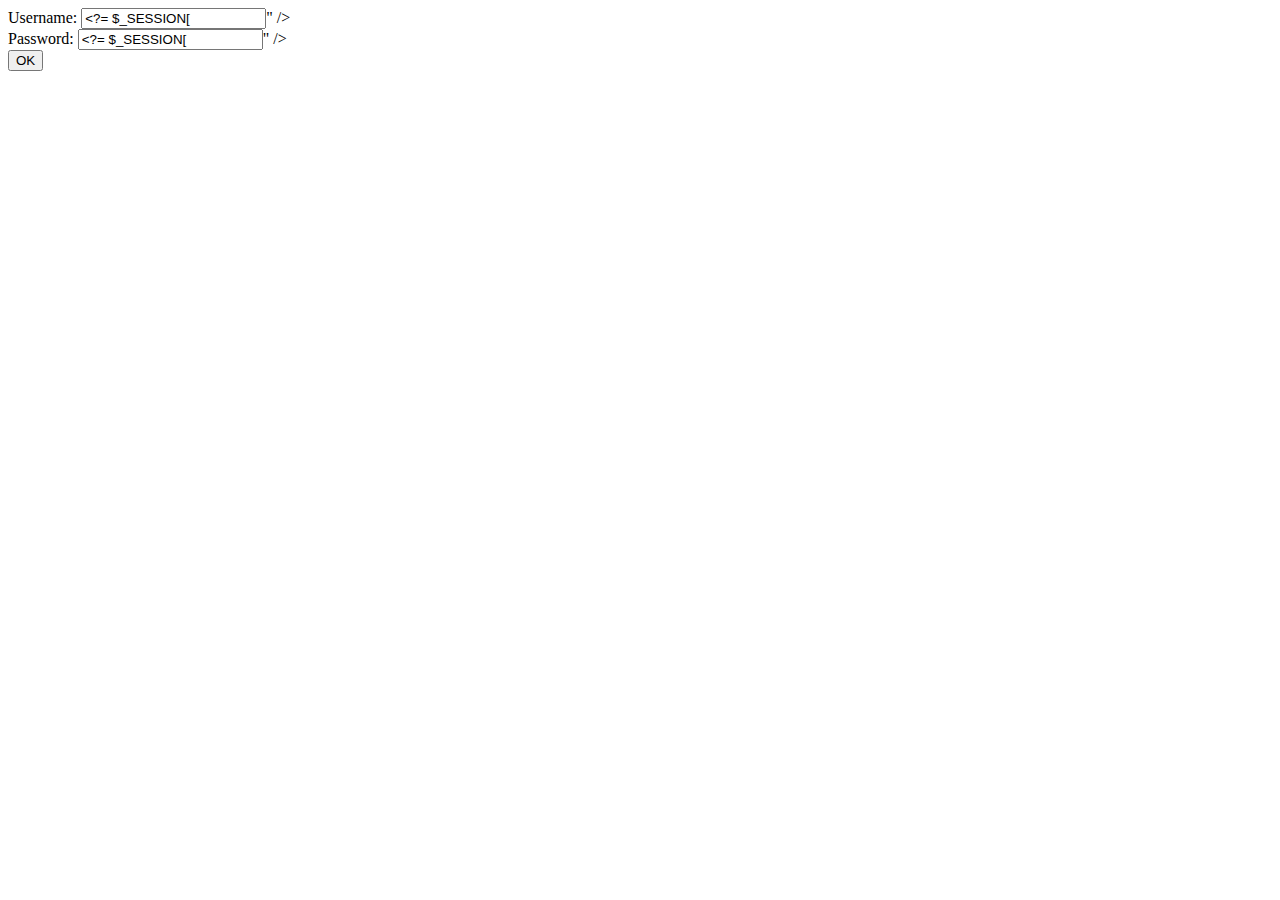
<file: day04/ex01/index.html>
<html><body>
<form method="POST" action="create.php">
    Username: <input type="text" name="login" value="<?= $_SESSION["login"] ?>" />
    <br />
    Password: <input type="text" name="passwd" value="<?= $_SESSION["passwd"] ?>" /> <br />
    <input type="submit" name="submit" value="OK" />
</form>
</body></html>
</file>
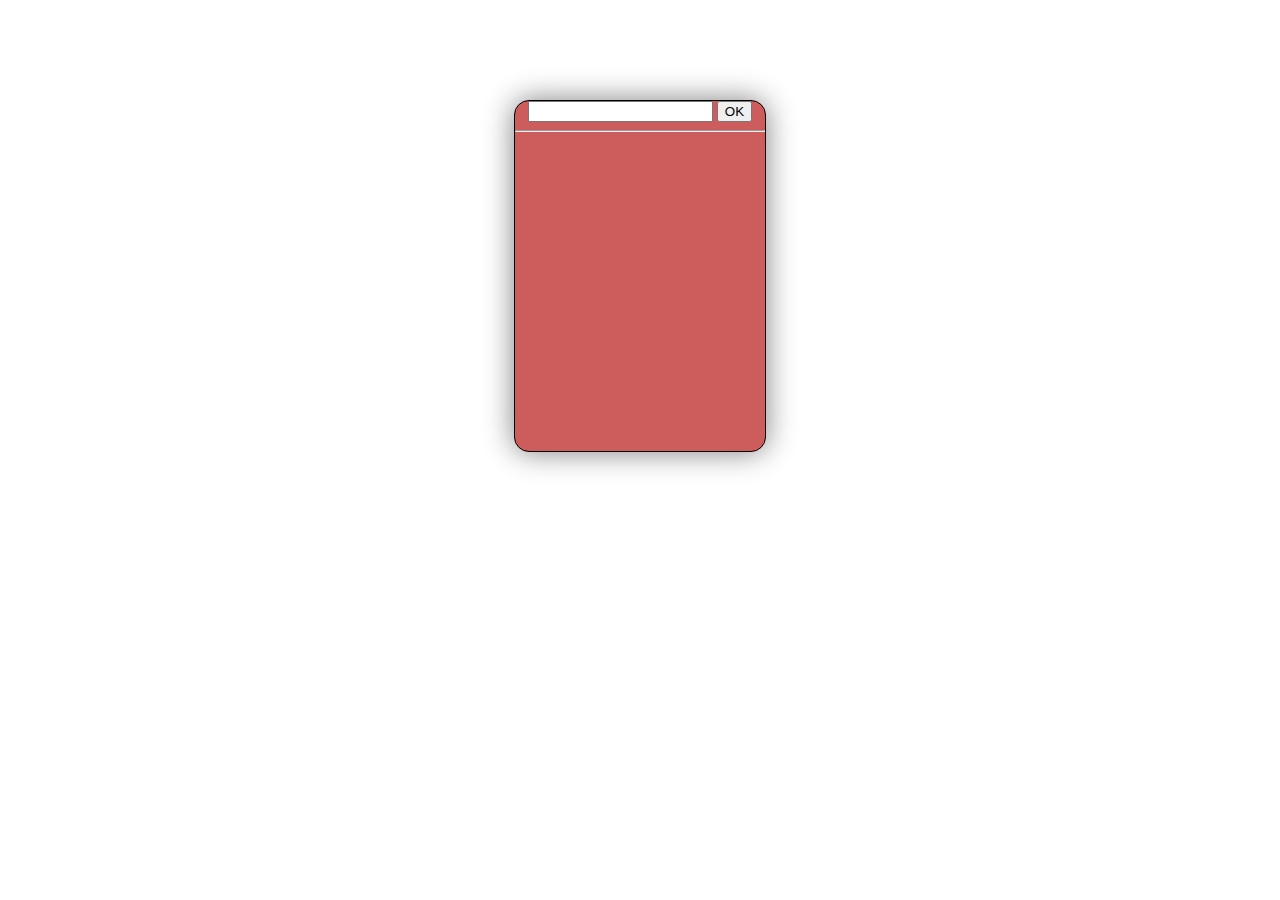
<file: day09/ex02/index.html>
<!DOCTYPE html>
<html lang="en">
<head>
    <meta charset="UTF-8">
    <title>Title</title>
    <style>
        .window {
            width: 250px;
            height: 350px;
            border: 1px solid black;
            margin: 100px auto 0;
            text-align: center;
            background-color: indianred;
            box-shadow: 0 0 30px grey;
            border-radius: 15px;
        }
    </style>
    <script src="todo.js">
        window.onload = function () {
            add.addEventListener("click", addClick);
        }
    </script>
</head>
<body>
<div class="window">
    <input type="text" id="in">
    <button id="add">OK</button>
<hr>
<div id="out"></div>
</div>
</body>
</html>
</file>
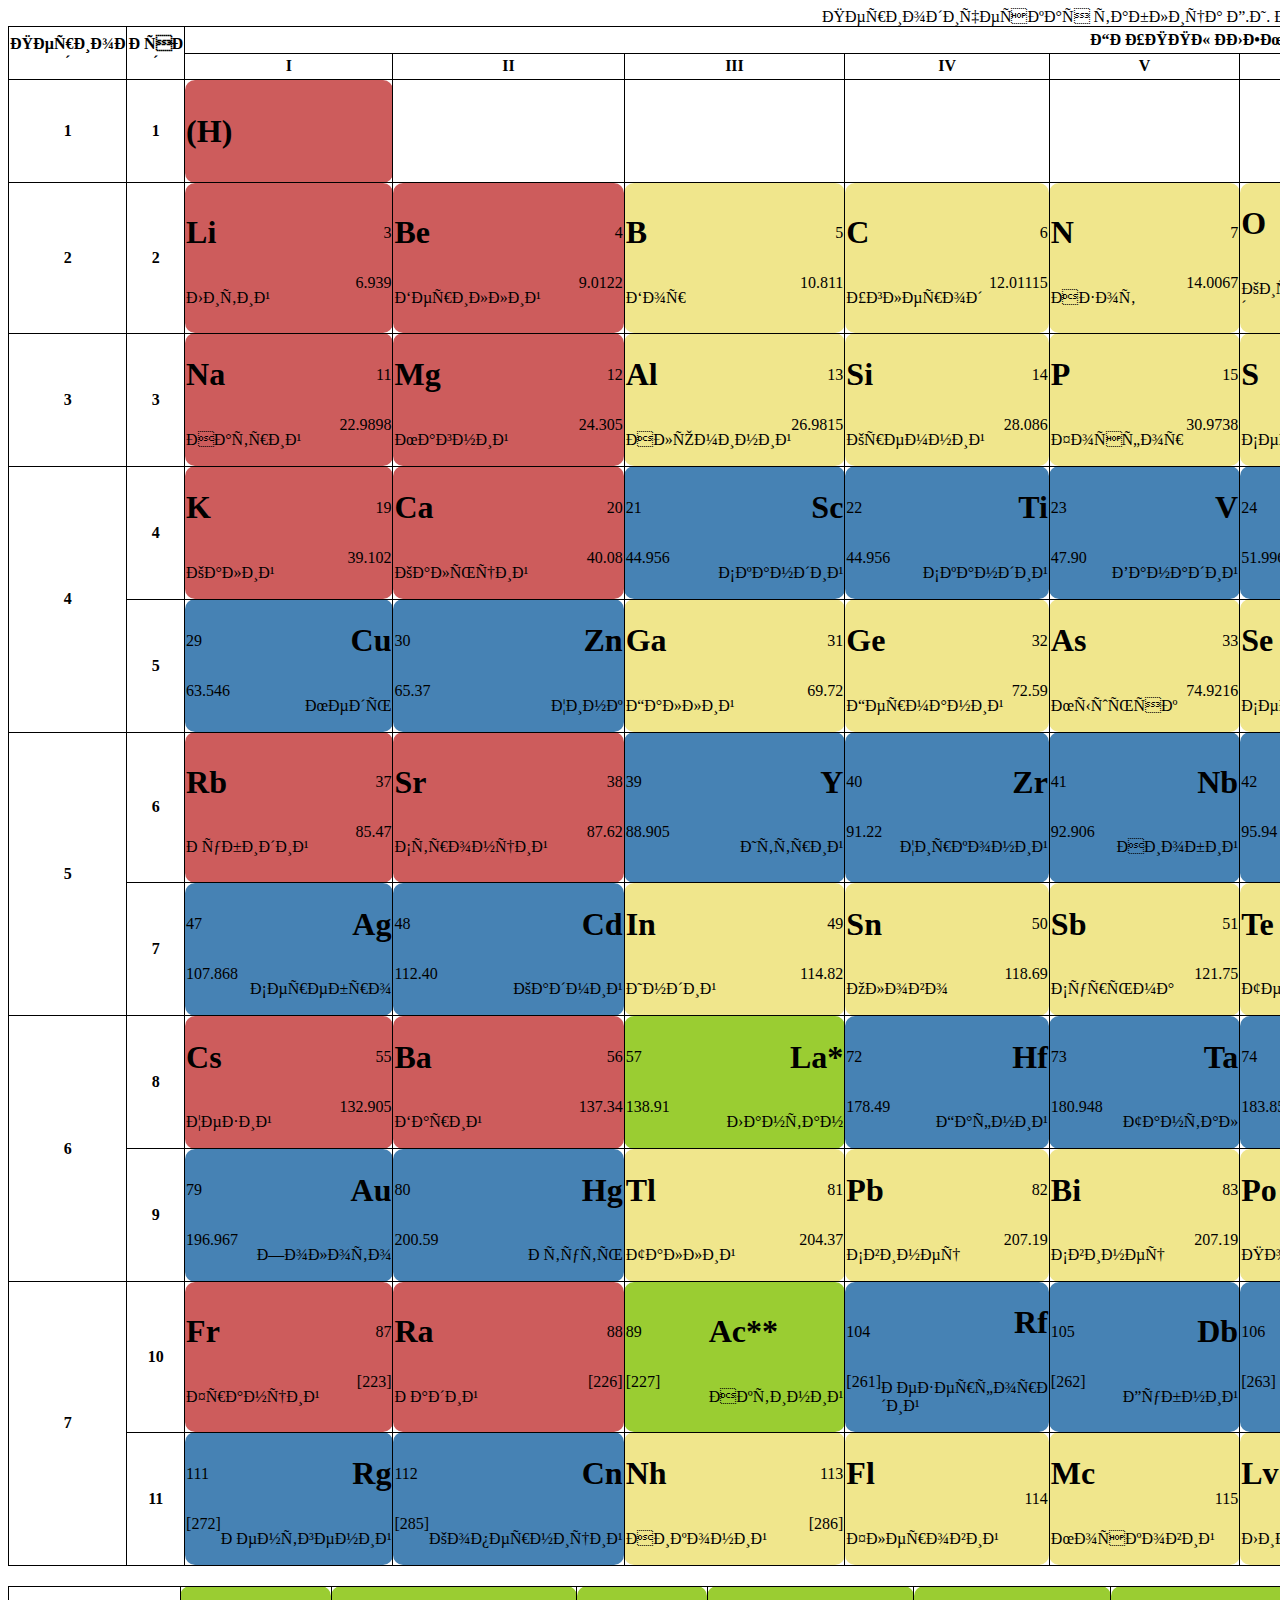
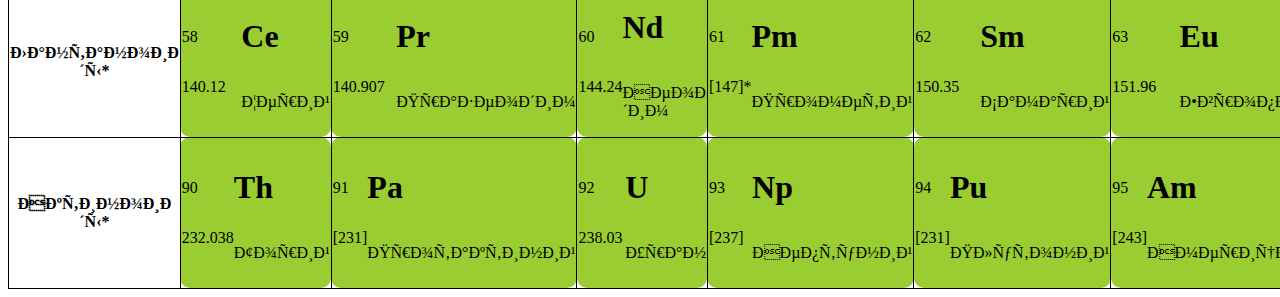
<file: day00/ex01/mendeleiev.html>
<!DOCTYPE html>
<!--  bsharna  -->
<html>
	<head>
		<title> Таблица Менделеева </title>
		<meta content="charset=utf-8">
		<style>
html {
	background: url("https://pixelz.cc/wp-content/uploads/2017/12/breaking-bad-walter-white-and-jesse-pinkman-uhd-4k-wallpaper.jpg") no-repeat center center fixed;
	-webkit-background-size: cover; /* Активация поддержки Flexbox в браузерах */
	-moz-background-size: cover;
	-o-background-size: cover;
	background-size: cover;
	text: aliceblue;
}
.name {
	display: flex;
	flex-direction: row;
	align-items: center;
	justify-content: space-between;
}

.name-left {
	display: flex;
	flex-direction: column;
	align-items: flex-start;
	justify-content: space-between;	
}
 .name-left-mass {
	 display: flex;
	 flex-direction: column;
	 align-items: flex-end;
	 justify-content: space-between;
 }
 .elem-group {
	 width: 100px;
 }

 .per-row {
	 height: 50px;
	 width: 60px;
 }
 th, td {
	 width: 5%;
	 height: 60%;
	 border: 1px solid black;
	 border-radius: 10px;   /* Добавляет круглые края к ячейке */
 }

 .red {
	 background-color: indianred;
 }
 .yellow {
	 background-color: khaki;
 }
 .blue {
	 background-color: steelblue;
 }
 .green {
	 background-color: yellowgreen;
 }
 .mendeleiev {
	 margin: auto;
	 width: 100%;
	 border-collapse: collapse;  /* Отображает только одну линию между ячейками */
  	 border-radius: 10px; /* Добавляет круглые края к ячейке */
 }
 .add {
	 margin: 20px auto auto;
	 width: 100%;
	 border-collapse: collapse;
 }
		</style>
	</head>
	<body>
		<div>
			<table border="1" class="mendeleiev" align="center" contenteditable="true">
				<caption> Периодическая таблица Д.И. Менделеева </caption>
				<tbody>
					<tr>
						<th class="per-row" rowspan="2">Период</th>
						<th class="per-row" rowspan="2">Ряд</th>
						<th colspan="10"> ГРУППЫ ЭЛЕМЕНТОВ </th>
					</tr>
					<tr>
						<th class="elem-group"> I </th>
						<th class="elem-group"> II </th>
						<th class="elem-group"> III </th>
						<th class="elem-group"> IV </th>
						<th class="elem-group"> V </th>
						<th class="elem-group"> VI </th>
						<th class="elem-group"> VII </th>
						<th colspan="3"> VIII </th>
					</tr>
					<tr>
						<th>1</th>
						<th>1</th>
						<td class="elem red">
							<div>
								<h1>(H)</h1>
							</div>
						</td>
						<td class="elem">
						</td>
						<td class="elem">
						</td>
						<td class="elem">
						</td>
						<td class="elem">
						</td>
						<td class="elem">
						</td>
						<td class="elem red">
							<div class="name">
								<div class="name-left">
									<h1>H</h1>
									<!--									<p>Водород</p> -->
								</div>
								<div class="name-left-mass">
									<p>1</p>
									<p>1.00797</p>
								</div>
							</div>
						</td>
						<td class="elem red">
							<div class="name">
								<div class="name-left-name">
									<h1>He</h1>
									<!--				<p>Гелий</p> -->
								</div>
								<div class="name-left-mass">
									<p>2</p>
									<p>4.0026</p>
								</div>
							</div>
						</td>
						<td class="elem">
						</td>
						<td class="elem">
						</td>
					</tr>
					<tr>
						<th>2</th>
						<th>2</th>
						<td class="elem red">
							<div class="name">
								<div class="name-left">
									<h1>Li</h1>
									<p>Литий</p>
								</div>
								<div class="name-left-mass">
									<p>3</p>
									<p>6.939</p>
								</div>
							</div>
						</td>
						<td class="elem red">
							<div class="name">
								<div class="name-left">
									<h1>Be</h1>
									<p>Бериллий</p>
								</div>
								<div class="name-left-mass">
									<p>4</p>
									<p>9.0122</p>
								</div>
							</div>
						</td>
						<td class="elem yellow">
							<div class="name">
								<div class="name-left">
									<h1>B</h1>
									<p>Бор</p>
								</div>
								<div class="name-left-mass">
									<p>5</p>
									<p>10.811</p>
								</div>
							</div>
						</td>
						<td class="elem yellow">
							<div class="name">
								<div class="name-left">
									<h1>C</h1>
									<p>Углерод</p>
								</div>
								<div class="name-left-mass">
									<p>6</p>
									<p>12.01115</p>
								</div>
							</div>
						</td>
						<td class="elem yellow">
							<div class="name">
								<div class="name-left">
									<h1>N</h1>
									<p>Азот</p>
								</div>
								<div class="name-left-mass">
									<p>7</p>
									<p>14.0067</p>
								</div>
							</div>
						</td>
						<td class="elem yellow">
							<div class="name">
								<div class="name-left">
									<h1>O</h1>
									<p>Кислород</p>
								</div>
								<div class="name-left-mass">
									<p>8</p>
									<p>15.9994</p>
								</div>
							</div>
						</td>
						<td class="elem yellow">
							<div class="name">
								<div class="name-left">
									<h1>F</h1>
									<p>Фтор</p>
								</div>
								<div class="name-left-mass">
									<p>9</p>
									<p>18.9984</p>
								</div>
							</div>
						</td>
						<td class="elem yellow">
							<div class="name">
								<div class="name-left">
									<h1>Ne</h1>
									<p>Неон</p>
								</div>
								<div class="name-left-mass">
									<p>10</p>
									<p>20.179</p>
								</div>
							</div>
						</td>
						<td class="elem">
						</td>
						<td class="elem">
						</td>
					</tr>
					<tr>
						<th>3</th>
						<th>3</th>
						<td class="elem red">
							<div class="name">
								<div class="name-left">
									<h1>Na</h1>
									<p>Натрий</p>
								</div>
								<div class="name-left-mass">
									<p>11</p>
									<p>22.9898</p>
								</div>
							</div>
						</td>
						<td class="elem red">
							<div class="name">
								<div class="name-left">
									<h1>Mg</h1>
									<p>Магний</p>
								</div>
								<div class="name-left-mass">
									<p>12</p>
									<p>24.305</p>
								</div>
							</div>
						</td>
						<td class="elem yellow">
							<div class="name">
								<div class="name-left">
									<h1>Al</h1>
									<p>Алюминий</p>
								</div>
								<div class="name-left-mass">
									<p>13</p>
									<p>26.9815</p>
								</div>
							</div>
						</td>
						<td class="elem yellow">
							<div class="name">
								<div class="name-left">
									<h1>Si</h1>
									<p>Кремний</p>
								</div>
								<div class="name-left-mass">
									<p>14</p>
									<p>28.086</p>
								</div>
							</div>
						</td>
						<td class="elem yellow">
							<div class="name">
								<div class="name-left">
									<h1>P</h1>
									<p>Фосфор</p>
								</div>
								<div class="name-left-mass">
									<p>15</p>
									<p>30.9738</p>
								</div>
							</div>
						</td>
						<td class="elem yellow">
							<div class="name">
								<div class="name-left">
									<h1>S</h1>
									<p>Сера</p>
								</div>
								<div class="name-left-mass">
									<p>16</p>
									<p>32.064</p>
								</div>
							</div>
						</td>
						<td class="elem yellow">
							<div class="name">
								<div class="name-left">
									<h1>Cl</h1>
									<p>Хлор</p>
								</div>
								<div class="name-left-mass">
									<p>17</p>
									<p>35.453</p>
								</div>
							</div>
						</td>
						<td class="elem yellow">
							<div class="name">
								<div class="name-left">
									<h1>Ar</h1>
									<p>Аргон</p>
								</div>
								<div class="name-left-mass">
									<p>18</p>
									<p>39.948</p>
								</div>
							</div>
						</td>
						<td class="elem">
						</td>
						<td class="elem">
						</td>
					</tr>
					<tr>
						<th rowspan="2">4</th>
						<th>4</th>
						<td class="elem red">
							<div class="name">
								<div class="name-left">
									<h1>K</h1>
									<p>Калий</p>
								</div>
								<div class="name-left-mass">
									<p>19</p>
									<p>39.102</p>
								</div>
							</div>
						</td>
						<td class="elem red">
							<div class="name">
								<div class="name-left">
									<h1>Ca</h1>
									<p>Кальций</p>
								</div>
								<div class="name-left-mass">
									<p>20</p>
									<p>40.08</p>
								</div>
							</div>
						</td>
						<td class="elem blue">
							<div class="name">
								<div class="name-left">
									<p>21</p>
									<p>44.956</p>
								</div>
								<div class="name-left-mass">
									<h1>Sc</h1>
									<p>Скандий</p>
								</div>
							</div>
						</td>
						<td class="elem blue">
							<div class="name">
								<div class="name-left">
									<p>22</p>
									<p>44.956</p>
								</div>
								<div class="name-left-mass">
									<h1>Ti</h1>
									<p>Скандий</p>
								</div>
							</div>
						</td>
							<!--  bsharna  -->
						<td class="elem blue">
							<div class="name">
								<div class="name-left">
									<p>23</p>
									<p>47.90</p>
								</div>
								<div class="name-left-mass">
									<h1>V</h1>
									<p>Ванадий</p>
								</div>
							</div>
						</td>
						<td class="elem blue">
							<div class="name">
								<div class="name-left">
									<p>24</p>
									<p>51.996</p>
								</div>
								<div class="name-left-mass">
									<h1>Cr</h1>
									<p>Хром</p>
								</div>
							</div>
						</td>
						<td class="elem blue">
							<div class="name">
								<div class="name-left">
									<p>25</p>
									<p>54.9380</p>
								</div>
								<div class="name-left-mass">
									<h1>Mn</h1>
									<p>Марганец</p>
								</div>
							</div>
						</td>
						<td class="elem blue">
							<div class="name">
								<div class="name-left">
									<p>26</p>
									<p>55.847</p>
								</div>
								<div class="name-left-mass">
									<h1>Fe</h1>
									<p>Железо</p>
								</div>
							</div>
						</td>
						<td class="elem blue">
							<div class="name">
								<div class="name-left">
									<p>27</p>
									<p>58.9330</p>
								</div>
								<div class="name-left-mass">
									<h1>Co</h1>
									<p>Кобальт</p>
								</div>
							</div>
						</td>
						<td class="elem blue">
							<div class="name">
								<div class="name-left">
									<p>28</p>
									<p>58.71</p>
								</div>
								<div class="name-left-mass">
									<h1>Ni</h1>
									<p>Никель</p>
								</div>
							</div>
						</td>
					</tr>
					<tr>
						<th>5</th>
						<td class="elem blue">
							<div class="name">
								<div class="name-left">
									<p>29</p>
									<p>63.546</p>
								</div>
								<div class="name-left-mass">
									<h1>Cu</h1>
									<p>Медь</p>
								</div>
							</div>
						</td>
						<td class="elem blue">
							<div class="name">
								<div class="name-left">
									<p>30</p>
									<p>65.37</p>
								</div>
								<div class="name-left-mass">
									<h1>Zn</h1>
									<p>Цинк</p>
								</div>
							</div>
						</td>
						<td class="elem yellow">
							<div class="name">
								<div class="name-left">
									<h1>Ga</h1>
									<p>Галлий</p>
								</div>
								<div class="name-left-mass">
									<p>31</p>
									<p>69.72</p>
								</div>
							</div>
						</td>
						<td class="elem yellow">
							<div class="name">
								<div class="name-left">
									<h1>Ge</h1>
									<p>Германий</p>
								</div>
								<div class="name-left-mass">
									<p>32</p>
									<p>72.59</p>
								</div>
							</div>
						</td>
						<td class="elem yellow">
							<div class="name">
								<div class="name-left">
									<h1>As</h1>
									<p>Мышьяк</p>
								</div>
								<div class="name-left-mass">
									<p>33</p>
									<p>74.9216</p>
								</div>
							</div>
						</td>
						<td class="elem yellow">
							<div class="name">
								<div class="name-left">
									<h1>Se</h1>
									<p>Селен</p>
								</div>
								<div class="name-left-mass">
									<p>34</p>
									<p>78.96</p>
								</div>
							</div>
						</td>
						<td class="elem yellow">
							<div class="name">
								<div class="name-left">
									<h1>Br</h1>
									<p>Бром</p>
								</div>
								<div class="name-left-mass">
									<p>35</p>
									<p>79.904</p>
								</div>
							</div>
						</td>
						<td class="elem yellow">
							<div class="name">
								<div class="name-left">
									<h1>Kr</h1>
									<p>Криптон</p>
								</div>
								<div class="name-left-mass">
									<p>36</p>
									<p>83.80</p>
								</div>
							</div>
						</td>
						<td class="elem">
						</td>
						<td class="elem">
						</td>
					</tr>
					<tr>
						<th rowspan="2">5</th>
						<th>6</th>
						<td class="elem red">
							<div class="name">
								<div class="name-left">
									<h1>Rb</h1>
									<p>Рубидий</p>
								</div>
								<div class="name-left-mass">
									<p>37</p>
									<p>85.47</p>
								</div>
							</div>
						</td>
						<td class="elem red">
							<div class="name">
								<div class="name-left">
									<h1>Sr</h1>
									<p>Стронций</p>
								</div>
								<div class="name-left-mass">
									<p>38</p>
									<p>87.62</p>
								</div>
							</div>
						</td>
						<td class="elem blue">
							<div class="name">
								<div class="name-left">
									<p>39</p>
									<p>88.905</p>
								</div>
								<div class="name-left-mass">
									<h1>Y</h1>
									<p>Иттрий</p>
								</div>
							</div>
						</td>
						<td class="elem blue">
							<div class="name">
								<div class="name-left">
									<p>40</p>
									<p>91.22</p>
								</div>
								<div class="name-left-mass">
									<h1>Zr</h1>
									<p>Цирконий</p>
								</div>
							</div>
						</td>
						<td class="elem blue">
							<div class="name">
								<div class="name-left">
									<p>41</p>
									<p>92.906</p>
								</div>
								<div class="name-left-mass">
									<h1>Nb</h1>
									<p>Ниобий</p>
								</div>
							</div>
						</td>
						<td class="elem blue">
							<div class="name">
								<div class="name-left">
									<p>42</p>
									<p>95.94</p>
								</div>
								<div class="name-left-mass">
									<h1>Mo</h1>
									<p>Молибден</p>
								</div>
							</div>
						</td>
						<td class="elem blue">
							<div class="name">
								<div class="name-left">
									<p>43</p>
									<p>[99]</p>
								</div>
								<div class="name-left-mass">
									<h1>Tc</h1>
									<p>Технеций</p>
								</div>
							</div>
						</td>
						<td class="elem blue">
							<div class="name">
								<div class="name-left">
									<p>44</p>
									<p>101.07</p>
								</div>
								<div class="name-left-mass">
									<h1>Ru</h1>
									<p>Рутений</p>
								</div>
							</div>
						</td>
						<td class="elem blue">
							<div class="name">
								<div class="name-left">
									<p>45</p>
									<p>102.905</p>
								</div>
								<div class="name-left-mass">
									<h1>Rh</h1>
									<p>Родий</p>
								</div>
							</div>
						</td>
						<td class="elem blue">
							<div class="name">
								<div class="name-left">
									<p>46</p>
									<p>106.4</p>
								</div>
								<div class="name-left-mass">
									<h1>Pd</h1>
									<p>Палладий</p>
								</div>
							</div>
						</td>
					</tr>
					<tr>
						<th>7</th>
						<td class="elem blue">
							<div class="name">
								<div class="name-left">
									<p>47</p>
									<p>107.868</p>
								</div>
								<div class="name-left-mass">
									<h1>Ag</h1>
									<p>Серебро</p>
								</div>
							</div>
						</td>
						<td class="elem blue">
							<div class="name">
								<div class="name-left">
									<p>48</p>
									<p>112.40</p>
								</div>
								<div class="name-left-mass">
									<h1>Cd</h1>
									<p>Кадмий</p>
								</div>
							</div>
						</td>
						<td class="elem yellow">
							<div class="name">
								<div class="name-left">
									<h1>In</h1>
									<p>Индий</p>
								</div>
								<div class="name-left-mass">
									<p>49</p>
									<p>114.82</p>
								</div>
							</div>
						</td>
						<td class="elem yellow">
							<div class="name">
								<div class="name-left">
									<h1>Sn</h1>
									<p>Олово</p>
								</div>
								<div class="name-left-mass">
									<p>50</p>
									<p>118.69</p>
								</div>
							</div>
						</td>
						<td class="elem yellow">
							<div class="name">
								<div class="name-left">
									<h1>Sb</h1>
									<p>Сурьма</p>
								</div>
								<div class="name-left-mass">
									<p>51</p>
									<p>121.75</p>
								</div>
							</div>
						</td>
						<td class="elem yellow">
							<div class="name">
								<div class="name-left">
									<h1>Te</h1>
									<p>Теллур</p>
								</div>
								<div class="name-left-mass">
									<p>52</p>
									<p>127.60</p>
								</div>
							</div>
						</td>
						<td class="elem yellow">
							<div class="name">
								<div class="name-left">
									<h1>I</h1>
									<p>Иод</p>
								</div>
								<div class="name-left-mass">
									<p>53</p>
									<p>126.9044</p>
								</div>
							</div>
						</td>
						<td class="elem yellow">
							<div class="name">
								<div class="name-left">
									<h1>Xe</h1>
									<p>Ксенон</p>
								</div>
								<div class="name-left-mass">
									<p>54</p>
									<p>131.30</p>
								</div>
							</div>
						</td>
						<td class="elem">
						</td>
						<td class="elem">
						</td>
					</tr>
					<tr>
						<th rowspan="2">6</th>
						<th>8</th>
						<td class="elem red">
							<div class="name">
								<div class="name-left">
									<h1>Cs</h1>
									<p>Цезий</p>
								</div>
								<div class="name-left-mass">
									<p>55</p>
									<p>132.905</p>
								</div>
							</div>
						</td>
						<td class="elem red">
							<div class="name">
								<div class="name-left">
									<h1>Ba</h1>
									<p>Барий</p>
								</div>
								<div class="name-left-mass">
									<p>56</p>
									<p>137.34</p>
								</div>
							</div>
						</td>
						<td class="elem green">
							<div class="name">
								<div class="name-left">
									<p>57</p>
									<p>138.91</p>
								</div>
								<div class="name-left-mass">
									<h1>La*</h1>
									<p>Лантан</p>
								</div>
							</div>
						</td>
						<td class="elem blue">
							<div class="name">
								<div class="name-left">
									<p>72</p>
									<p>178.49</p>
								</div>
								<div class="name-left-mass">
									<h1>Hf</h1>
									<p>Гафний</p>
								</div>
							</div>
						</td>
						<td class="elem blue">
							<div class="name">
								<div class="name-left">
									<p>73</p>
									<p>180.948</p>
								</div>
								<div class="name-left-mass">
									<h1>Ta</h1>
									<p>Тантал</p>
								</div>
							</div>
						</td>
						<td class="elem blue">
							<div class="name">
								<div class="name-left">
									<p>74</p>
									<p>183.85</p>
								</div>
								<div class="name-left-mass">
									<h1>W</h1>
									<p>Вольфрам</p>
								</div>
							</div>
						</td>
						<td class="elem blue">
							<div class="name">
								<div class="name-left">
									<p>75</p>
									<p>186.2</p>
								</div>
								<div class="name-left-mass">
									<h1>Re</h1>
									<p>Рений</p>
								</div>
							</div>
						</td>
						<td class="elem blue">
							<div class="name">
								<div class="name-left">
									<p>76</p>
									<p>190.49</p>
								</div>
								<div class="name-left-mass">
									<h1>Os</h1>
									<p>Осмий</p>
								</div>
							</div>
						</td>
						<td class="elem blue">
							<div class="name">
								<div class="name-left">
									<p>77</p>
									<p>192.2</p>
								</div>
								<div class="name-left-mass">
									<h1>Ir</h1>
									<p>Иридий</p>
								</div>
							</div>
						</td>
						<td class="elem blue">
							<div class="name">
								<div class="name-left">
									<p>78</p>
									<p>195.09</p>
								</div>
								<div class="name-left-mass">
									<h1>Pt</h1>
									<p>Платина</p>
								</div>
							</div>
						</td>
					</tr>
					<tr>
						<th>9</th>
						<td class="elem blue">
							<div class="name">
								<div class="name-left">
									<p>79</p>
									<p>196.967</p>
								</div>
								<div class="name-left-mass">
									<h1>Au</h1>
									<p>Золото</p>
								</div>
							</div>
						</td>
						<td class="elem blue">
							<div class="name">
								<div class="name-left">
									<p>80</p>
									<p>200.59</p>
								</div>
								<div class="name-left-mass">
									<h1>Hg</h1>
									<p>Ртуть</p>
								</div>
							</div>
						</td>
						<td class="elem yellow">
							<div class="name">
								<div class="name-left">
									<h1>Tl</h1>
									<p>Таллий</p>
								</div>
								<div class="name-left-mass">
									<p>81</p>
									<p>204.37</p>
								</div>
							</div>
						</td>
						<td class="elem yellow">
							<div class="name">
								<div class="name-left">
									<h1>Pb</h1>
									<p>Свинец</p>
								</div>
								<div class="name-left-mass">
									<p>82</p>
									<p>207.19</p>
								</div>
							</div>
						</td>
						<td class="elem yellow">
							<div class="name">
								<div class="name-left">
									<h1>Bi</h1>
									<p>Свинец</p>
								</div>
								<div class="name-left-mass">
									<p>83</p>
									<p>207.19</p>
								</div>
							</div>
						</td>
						<td class="elem yellow">
							<div class="name">
								<div class="name-left">
									<h1>Po</h1>
									<p>Полоний</p>
								</div>
								<div class="name-left-mass">
									<p>84</p>
									<p>[210]*</p>
								</div>
							</div>
						</td>
						<td class="elem yellow">
							<div class="name">
								<div class="name-left">
									<h1>At</h1>
									<p>Астат</p>
								</div>
								<div class="name-left-mass">
									<p>85</p>
									<p>[210]</p>
								</div>
							</div>
						</td>
						<td class="elem yellow">
							<div class="name">
								<div class="name-left">
									<h1>Rn</h1>
									<p>Радон</p>
								</div>
								<div class="name-left-mass">
									<p>86</p>
									<p>[222]</p>
								</div>
							</div>
						</td>
						<td class="elem"></td>
						<td class="elem"></td>
					</tr>
					<tr>
						<th rowspan="2">7</th>
						<th>10</th>
						<td class="elem red">
							<div class="name">
								<div class="name-left">
									<h1>Fr</h1>
									<p>Франций</p>
								</div>
								<div class="name-left-mass">
									<p>87</p>
									<p>[223]</p>
								</div>
							</div>
						</td>
						<td class="elem red">
							<div class="name">
								<div class="name-left">
									<h1>Ra</h1>
									<p>Радий</p>
								</div>
								<div class="name-left-mass">
									<p>88</p>
									<p>[226]</p>
								</div>
							</div>
						</td>
						<td class="elem green">
							<div class="name">
								<div class="name-left">
									<p>89</p>
									<p>[227]</p>
								</div>
								<div class="name-left">
									<h1>Ac**</h1>
									<p>Актиний</p>
								</div>
							</div>
						</td>
						<td class="elem blue">
							<div class="name">
								<div class="name-left">
									<p>104</p>
									<p>[261]</p>
								</div>
								<div class="name-left-mass">
									<h1>Rf</h1>
									<p>Резерфордий</p>
								</div>
							</div>
						</td>
						<td class="elem blue">
							<div class="name">
								<div class="name-left">
									<p>105</p>
									<p>[262]</p>
								</div>
								<div class="name-left-mass">
									<h1>Db</h1>
									<p>Дубний</p>
								</div>
							</div>
						</td>
						<td class="elem blue">
							<div class="name">
								<div class="name-left">
									<p>106</p>
									<p>[263]</p>
								</div>
								<div class="name-left-mass">
									<h1>Sg</h1>
									<p>Сиборгий</p>
								</div>
							</div>
						</td>
						<td class="elem blue">
							<div class="name">
								<div class="name-left">
									<p>107</p>
									<p>[262]</p>
								</div>
								<div class="name-left-mass">
									<h1>Bh</h1>
									<p>Борий</p>
								</div>
							</div>
						</td>
						<td class="elem blue">
							<div class="name">
								<div class="name-left">
									<p>108</p>
									<p>[265]</p>
								</div>
								<div class="name-left-mass">
									<h1>Hs</h1>
									<p>Хассий</p>
								</div>
							</div>
						</td>
						<td class="elem blue">
							<div class="name">
								<div class="name-left">
									<p>109</p>
									<p>[266]</p>
								</div>
								<div class="name-left-mass">
									<h1>Mt</h1>
									<p>Майтнерий</p>
								</div>
							</div>
						</td>
						<td class="elem blue">
							<div class="name">
								<div class="name-left">
									<p>110</p>
									<p>[271]</p>
								</div>
								<div class="name-left-mass">
									<h1>Ds</h1>
									<p>Дармштадий</p>
								</div>
							</div>
						</td>
					</tr>
					<tr>
						<th>11</th>
						<td class="elem blue">
							<div class="name">
								<div class="name-left">
									<p>111</p>
									<p>[272]</p>
								</div>
								<div class="name-left-mass">
									<h1>Rg</h1>
									<p>Рентгений</p>
								</div>
							</div>
						</td>
						<td class="elem blue">
							<div class="name">
								<div class="name-left">
									<p>112</p>
									<p>[285]</p>
								</div>
								<div class="name-left-mass">
									<h1>Cn</h1>
									<p>Коперниций</p>
								</div>
							</div>
						</td>
						<td class="elem yellow">
							<div class="name">
								<div class="name-left">
									<h1>Nh</h1>
									<p>Никоний</p>
								</div>
								<div class="name-left-mass">
									<p>113</p>
									<p>[286]</p>
								</div>
							</div>
						</td>
						<td class="elem yellow">
							<div class="name">
								<div class="name-left">
									<h1>Fl</h1>
									<p>Флеровий</p>
								</div>
								<div class="name-left-mass">
									<p>114</p>
								</div>
							</div>
						</td>
						<td class="elem yellow">
							<div class="name">
								<div class="name-left">
									<h1>Mc</h1>
									<p>Московий</p>
								</div>
								<div class="name-left-mass">
									<p>115</p>
								</div>
							</div>
						</td>
						<td class="elem yellow">
							<div class="name">
								<div class="name-left">
									<h1>Lv</h1>
									<p>Ливерморий</p>
								</div>
								<div class="name-left-mass">
									<p>116</p>
								</div>
							</div>
						</td>
						<td class="elem yellow">
							<div class="name">
								<div class="name-left">
									<h1>Ts</h1>
									<p>Теннессин</p>
								</div>
								<div class="name-left-mass">
									<p>117</p>
								</div>
							</div>
						</td>
						<td class="elem yellow">
							<div class="name">
								<div class="name-left">
									<h1>Og</h1>
									<p>Оганесон</p>
								</div>
								<div class="name-left-mass">
									<p>118</p>
									<p>[294]</p>
								</div>
							</div>
						</td>
					</tr>
				</tbody>
			</table >
			<table border="1" class="add" style="">
				<tr>
					<th>Лантаноиды*</th>
					<td class="elem green">
						<div class="name">
							<div class="name-left">
								<p>58</p>
								<p>140.12</p>
							</div>
							<div class="name-left">
								<h1>Ce</h1>
								<p>Церий</p>
							</div>
						</div>
					</td>
					<td class="elem green">
						<div class="name">
							<div class="name-left">
								<p>59</p>
								<p>140.907</p>
							</div>
							<div class="name-left">
								<h1>Pr</h1>
								<p>Празеодим</p>
							</div>
						</div>
					</td>
					<td class="elem green">
						<div class="name">
							<div class="name-left">
								<p>60</p>
								<p>144.24</p>
							</div>
							<div class="name-left">
								<h1>Nd</h1>
								<p>Неодим</p>
							</div>
						</div>
					</td>
					<td class="elem green">
						<div class="name">
							<div class="name-left">
								<p>61</p>
								<p>[147]*</p>
							</div>
							<div class="name-left">
								<h1>Pm</h1>
								<p>Прометий</p>
							</div>
						</div>
					</td>
					<td class="elem green">
						<div class="name">
							<div class="name-left">
								<p>62</p>
								<p>150.35</p>
							</div>
							<div class="name-left">
								<h1>Sm</h1>
								<p>Самарий</p>
							</div>
						</div>
					</td>
					<td class="elem green">
						<div class="name">
							<div class="name-left">
								<p>63</p>
								<p>151.96</p>
							</div>
							<div class="name-left">
								<h1>Eu</h1>
								<p>Европий</p>
							</div>
						</div>
					</td>
					<td class="elem green">
						<div class="name">
							<div class="name-left">
								<p>64</p>
								<p>157.25</p>
							</div>
							<div class="name-left">
								<h1>Gd</h1>
								<p>Гадолигий</p>
							</div>
						</div>
					</td>
					<td class="elem green">
						<div class="name">
							<div class="name-left">
								<p>65</p>
								<p>158.924</p>
							</div>
							<div class="name-left">
								<h1>Tb</h1>
								<p>Тербий</p>
							</div>
						</div>
					</td>
					<td class="elem green">
						<div class="name">
							<div class="name-left">
								<p>66</p>
								<p>162.50</p>
							</div>
							<div class="name-left">
								<h1>Dy</h1>
								<p>Диспрозий</p>
							</div>
						</div>
					</td>
					<td class="elem green">
						<div class="name">
							<div class="name-left">
								<p>67</p>
								<p>164.930</p>
							</div>
							<div class="name-left">
								<h1>Ho</h1>
								<p>Гольмий</p>
							</div>
						</div>
					</td>
					<td class="elem green">
						<div class="name">
							<div class="name-left">
								<p>68</p>
								<p>167.26</p>
							</div>
							<div class="name-left">
								<h1>Er</h1>
								<p>Эрбий</p>
							</div>
						</div>
					</td>
					<td class="elem green">
						<div class="name">
							<div class="name-left">
								<p>68</p>
								<p>167.26</p>
							</div>
							<div class="name-left">
								<h1>Tm</h1>
								<p>Тулий</p>
							</div>
						</div>
					</td>
					<td class="elem green">
						<div class="name">
							<div class="name-left">
								<p>70</p>
								<p>173.04</p>
							</div>
							<div class="name-left">
								<h1>Yb</h1>
								<p>Иттербий</p>
							</div>
						</div>
					</td>
					<td class="elem blue">
						<div class="name">
							<div class="name-left">
								<p>71</p>
								<p>174.97</p>
							</div>
							<div class="name-left">
								<h1>Lu</h1>
								<p>Лютеций</p>
							</div>
						</div>
					</td>
				</tr>
				<tr>
					<th>Актиноиды*</th>
					<td class="elem green">
						<div class="name">
							<div class="name-left">
								<p>90</p>
								<p>232.038</p>
							</div>
							<div class="name-left">
								<h1>Th</h1>
								<p>Торий</p>
							</div>
						</div>
					</td>
					<td class="elem green">
						<div class="name">
							<div class="name-left">
								<p>91</p>
								<p>[231]</p>
							</div>
							<div class="name-left">
								<h1>Pa</h1>
								<p>Протактиний</p>
							</div>
						</div>
					</td>
					<td class="elem green">
						<div class="name">
							<div class="name-left">
								<p>92</p>
								<p>238.03</p>
							</div>
							<div class="name-left">
								<h1>U</h1>
								<p>Уран</p>
							</div>
						</div>
					</td>
					<td class="elem green">
						<div class="name">
							<div class="name-left">
								<p>93</p>
								<p>[237]</p>
							</div>
							<div class="name-left">
								<h1>Np</h1>
								<p>Нептуний</p>
							</div>
						</div>
					</td>
					<td class="elem green">
						<div class="name">
							<div class="name-left">
								<p>94</p>
								<p>[231]</p>
							</div>
							<div class="name-left">
								<h1>Pu</h1>
								<p>Плутоний</p>
							</div>
						</div>
					</td>
					<td class="elem green">
						<div class="name">
							<div class="name-left">
								<p>95</p>
								<p>[243]</p>
							</div>
							<div class="name-left">
								<h1>Am</h1>
								<p>Америций</p>
							</div>
						</div>
					</td>
					<td class="elem green">
						<div class="name">
							<div class="name-left">
								<p>96</p>
								<p>[247]</p>
							</div>
							<div class="name-left">
								<h1>Cm</h1>
								<p>Кюрий</p>
							</div>
						</div>
					</td>
					<td class="elem green">
						<div class="name">
							<div class="name-left">
								<p>97</p>
								<p>[247]</p>
							</div>
							<div class="name-left">
								<h1>Bk</h1>
								<p>Берклий</p>
							</div>
						</div>
					</td>
					<td class="elem green">
						<div class="name">
							<div class="name-left">
								<p>98</p>
								<p>[252]*</p>
							</div>
							<div class="name-left">
								<h1>Cf</h1>
								<p>Калифорний</p>
							</div>
						</div>
					</td>
					<td class="elem green">
						<div class="name">
							<div class="name-left">
								<p>99</p>
								<p>[254]</p>
							</div>
							<div class="name-left">
								<h1>Es</h1>
								<p>Эйнштейний</p>
							</div>
						</div>
					</td>
					<td class="elem green">
						<div class="name">
							<div class="name-left">
								<p>100</p>
								<p>[257]</p>
							</div>
							<div class="name-left">
								<h1>Fm</h1>
								<p>Фермий</p>
							</div>
						</div>
					</td>
					<td class="elem green">
						<div class="name">
							<div class="name-left">
								<p>101</p>
								<p>[257]</p>
							</div>
							<div class="name-left">
								<h1>Md</h1>
								<p>Менделевий</p>
							</div>
						</div>
					</td>
					<td class="elem green">
						<div class="name">
							<div class="name-left">
								<p>102</p>
								<p>[255]</p>
							</div>
							<div class="name-left">
								<h1>No</h1>
								<p>Нобелий</p>
							</div>
						</div>
					</td>
					<td class="elem blue">
						<div class="name">
							<div class="name-left">
								<p>103</p>
								<p>[256]</p>
							</div>
							<div class="name-left">
								<h1>Lr</h1>
								<p>Лоуренсий</p>
							</div>
						</div>
					</td>
				</tr>
			</table>
		</div>
	</body>
</html>
<!--  bsharna  -->
</file>
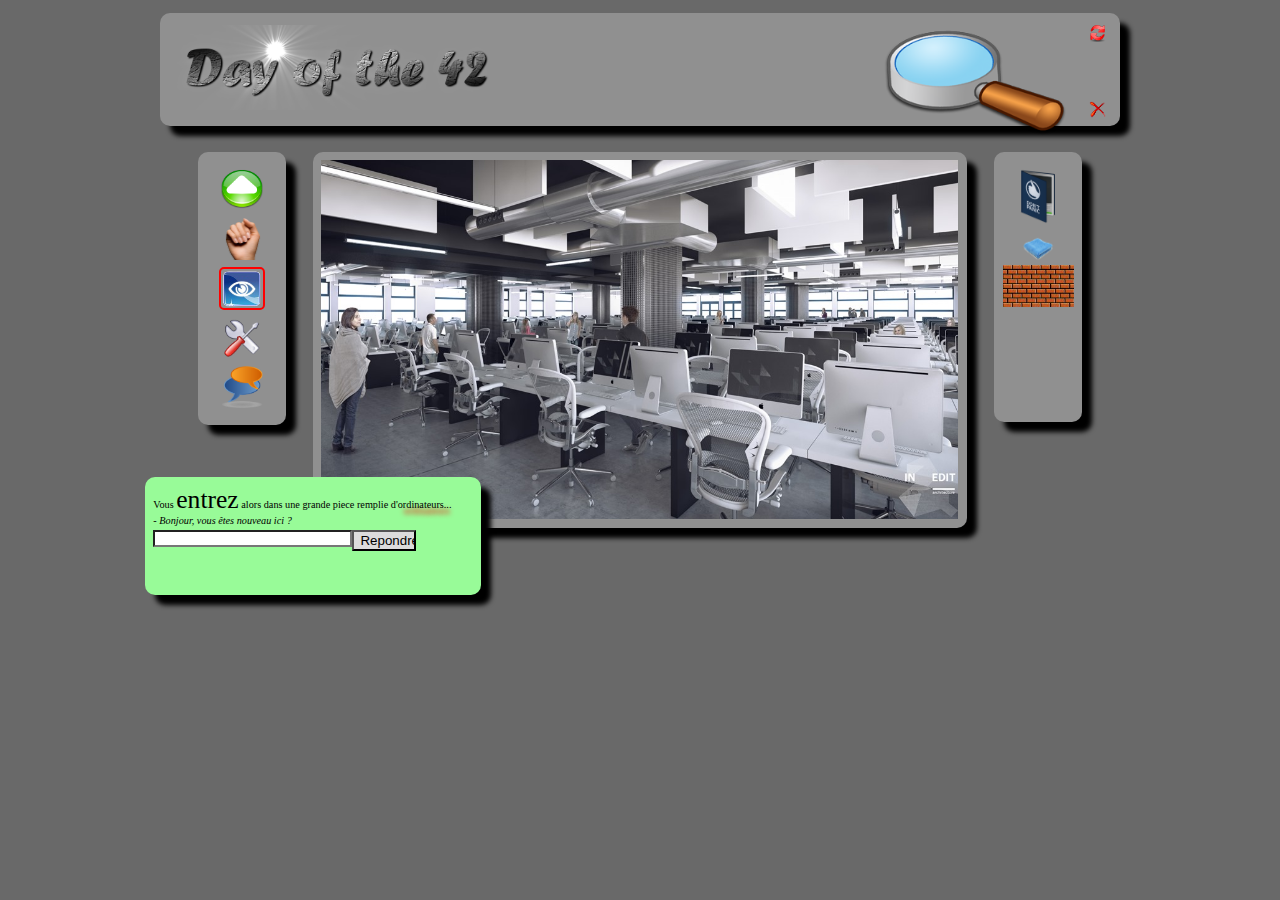
<file: day00/ex02/doft.html>
<!DOCTYPE html>
<html lang="en">
<head>
    <meta charset="UTF-8">
    <link rel="stylesheet" href="doft.css">
    <title>Day of the 42</title>
</head>
<body>
<div class="gray-block top-block">
    <img src="resources/day_of_the_42.png" id="day42"/>
    <div id="top-right">
        <a href="http://www.disney.com/" target="_blank">
            <img src="resources/reload.png" id="reload"/>
        </a>
        <a href="https://www.relaischateaux.com/" target="_blank">
            <img src="resources/close.gif" id="close"/>
        </a>
    </div>
    <img src="resources/loupe.png" id="loupe"/>
</div>

<div class="mid">
    <div class="gray-block left-block">
        <img src="resources/arrow.png" id="arrow"/>
        <img src="resources/main.png" id="main"/>
        <img src="resources/oeil.png" id="eye"/>
        <img src="resources/outil.png" id="tools"/>
        <img src="resources/chat-icon.png" id="chat-icon"/>
    </div>

    <div class="gray-block mid-block">
        <img src="resources/cluster.jpg" id="cluster"/>
        <a href="http://www.ikea.com/" id="ikea" target="_blank"></a>
        <a href="https://www.apple.com/" id="apple" target="_blank"></a>
    </div>

    <div class="gray-block right-block">
        <img src="resources/book.png" id="book"/>
        <img src="resources/towel.png" id="towel"/>
        <div id="bricks">
            <img src="resources/brick.jpg" class="brick"/>
            <img src="resources/brick.jpg" class="brick"/>
        </div>
    </div>

    <div class="green">
        <p>Vous <span id="big_word">entrez</span> alors dans une grande piece remplie d'<span id="ordinateur">ordinateurs</span>...</p>

        <p id="italic">- Bonjour, vous êtes nouveau ici ?</p>

        <form class="form">
            <input type="text" id="formulaire">
            <input type="submit" value="Repondre" id="repondre">
        </form>
    </div>
</div>
</body>
</html>
</file>
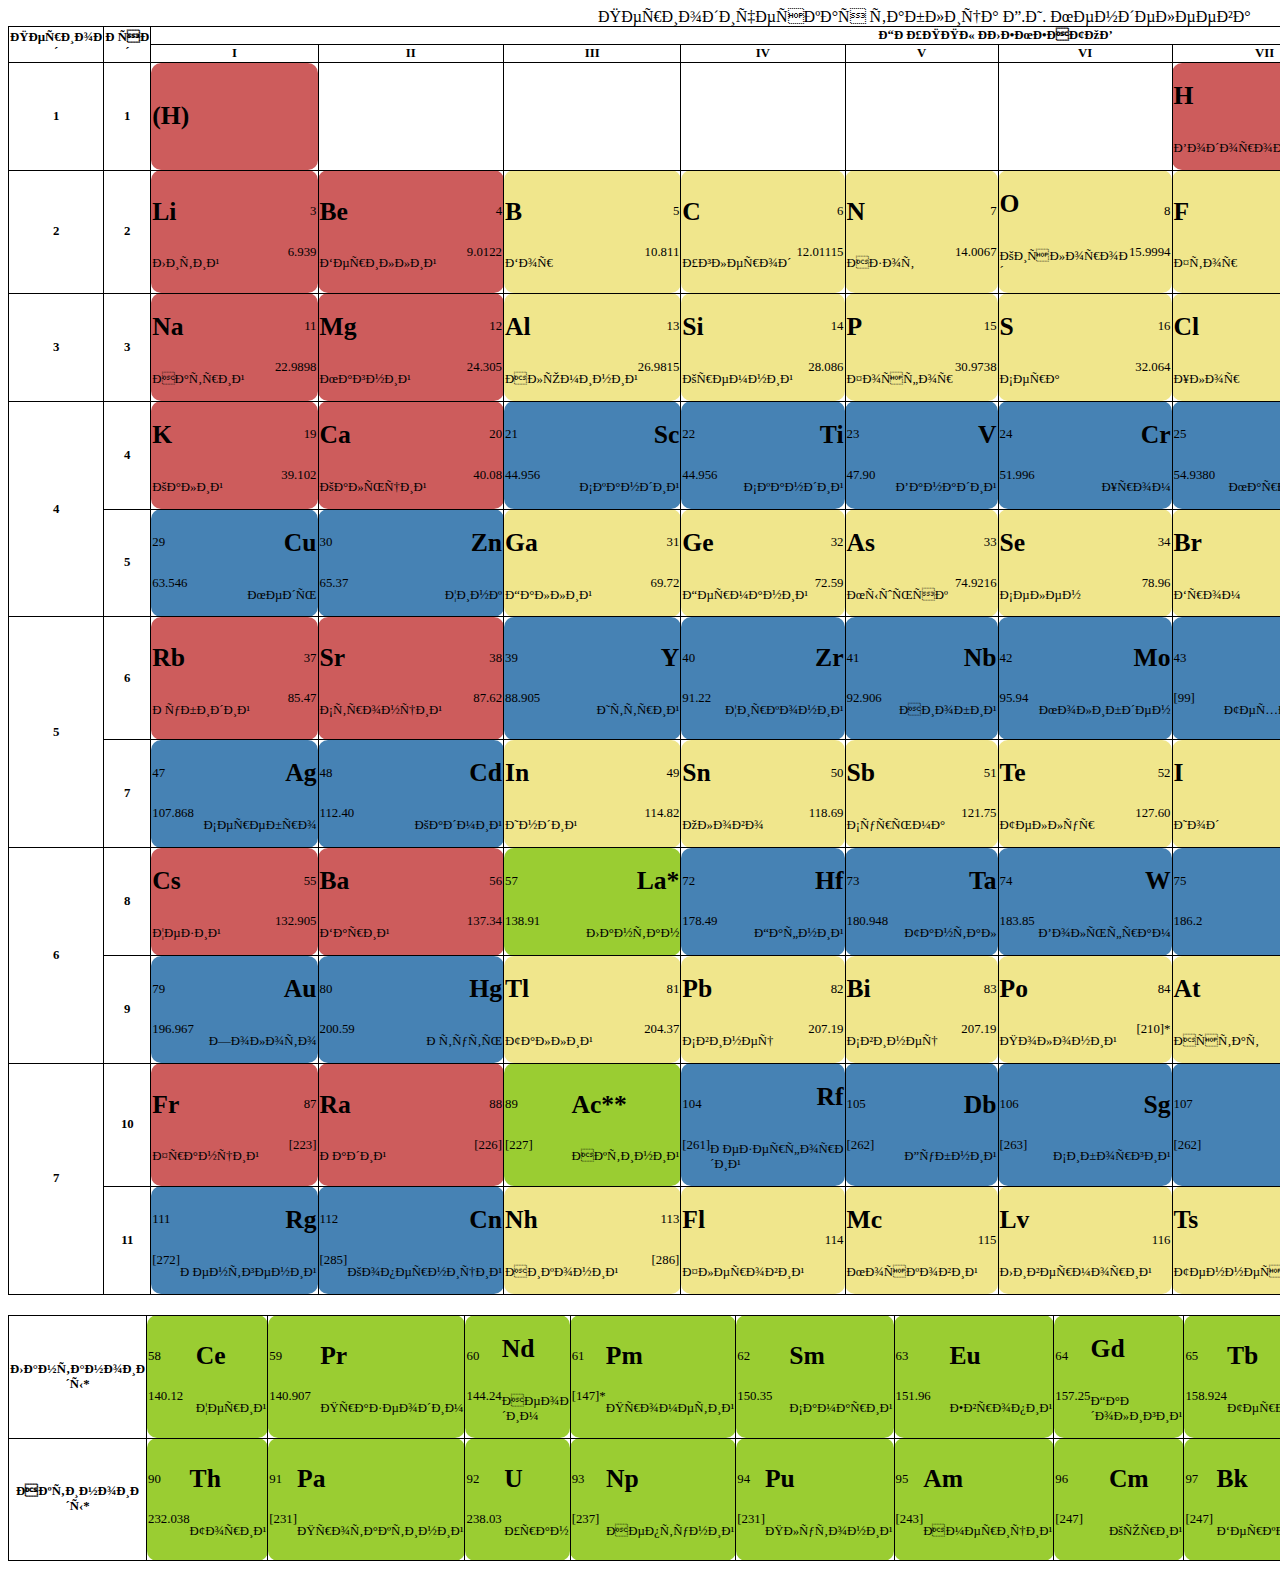
<file: day00/ex03/responsive.html>
<!DOCTYPE html>
<!--  bsharna  -->
<html>
	<head>
		<title> Таблица Менделеева </title>
		<meta content="charset=utf-8">
		<meta name="viewport" content="width=device-width, initial-scale=1">
		<link rel="stylesheet" href="responsive.css"/>
	</head>
	<body>
		<div>
			<table border="1" class="mendeleiev" align="center" contenteditable="true">
				<caption> Периодическая таблица Д.И. Менделеева </caption>
				<tbody>
					<tr>
						<th class="per-row" rowspan="2">Период</th>
						<th class="per-row" rowspan="2">Ряд</th>
						<th colspan="10"> ГРУППЫ ЭЛЕМЕНТОВ </th>
					</tr>
					<tr>
						<th class="elem-group"> I </th>
						<th class="elem-group"> II </th>
						<th class="elem-group"> III </th>
						<th class="elem-group"> IV </th>
						<th class="elem-group"> V </th>
						<th class="elem-group"> VI </th>
						<th class="elem-group"> VII </th>
						<th colspan="3"> VIII </th>
					</tr>
					<tr>
						<th>1</th>
						<th>1</th>
						<td class="elem red">
							<div>
								<h1>(H)</h1>
							</div>
						</td>
						<td class="elem">
						</td>
						<td class="elem">
						</td>
						<td class="elem">
						</td>
						<td class="elem">
						</td>
						<td class="elem">
						</td>
						<td class="elem red">
							<div class="name">
								<div class="name-left">
									<h1>H</h1>
									<p>Водород</p> 
								</div>
								<div class="name-left-mass">
									<p>1</p>
									<p>1.00797</p>
								</div>
							</div>
						</td>
						<td class="elem red">
							<div class="name">
								<div class="name-left-name">
									<h1>He</h1>
									<p>Гелий</p> 						
								</div>
								<div class="name-left-mass">
									<p>2</p>
									<p>4.0026</p>
								</div>
							</div>
						</td>
						<td class="elem">
						</td>
						<td class="elem">
						</td>
					</tr>
					<tr>
						<th>2</th>
						<th>2</th>
						<td class="elem red">
							<div class="name">
								<div class="name-left">
									<h1>Li</h1>
									<p>Литий</p>
								</div>
								<div class="name-left-mass">
									<p>3</p>
									<p>6.939</p>
								</div>
							</div>
						</td>
						<td class="elem red">
							<div class="name">
								<div class="name-left">
									<h1>Be</h1>
									<p>Бериллий</p>
								</div>
								<div class="name-left-mass">
									<p>4</p>
									<p>9.0122</p>
								</div>
							</div>
						</td>
						<td class="elem yellow">
							<div class="name">
								<div class="name-left">
									<h1>B</h1>
									<p>Бор</p>
								</div>
								<div class="name-left-mass">
									<p>5</p>
									<p>10.811</p>
								</div>
							</div>
						</td>
						<td class="elem yellow">
							<div class="name">
								<div class="name-left">
									<h1>C</h1>
									<p>Углерод</p>
								</div>
								<div class="name-left-mass">
									<p>6</p>
									<p>12.01115</p>
								</div>
							</div>
						</td>
						<td class="elem yellow">
							<div class="name">
								<div class="name-left">
									<h1>N</h1>
									<p>Азот</p>
								</div>
								<div class="name-left-mass">
									<p>7</p>
									<p>14.0067</p>
								</div>
							</div>
						</td>
						<td class="elem yellow">
							<div class="name">
								<div class="name-left">
									<h1>O</h1>
									<p>Кислород</p>
								</div>
								<div class="name-left-mass">
									<p>8</p>
									<p>15.9994</p>
								</div>
							</div>
						</td>
						<td class="elem yellow">
							<div class="name">
								<div class="name-left">
									<h1>F</h1>
									<p>Фтор</p>
								</div>
								<div class="name-left-mass">
									<p>9</p>
									<p>18.9984</p>
								</div>
							</div>
						</td>
						<td class="elem yellow">
							<div class="name">
								<div class="name-left">
									<h1>Ne</h1>
									<p>Неон</p>
								</div>
								<div class="name-left-mass">
									<p>10</p>
									<p>20.179</p>
								</div>
							</div>
						</td>
						<td class="elem">
						</td>
						<td class="elem">
						</td>
					</tr>
					<tr>
						<th>3</th>
						<th>3</th>
						<td class="elem red">
							<div class="name">
								<div class="name-left">
									<h1>Na</h1>
									<p>Натрий</p>
								</div>
								<div class="name-left-mass">
									<p>11</p>
									<p>22.9898</p>
								</div>
							</div>
						</td>
						<td class="elem red">
							<div class="name">
								<div class="name-left">
									<h1>Mg</h1>
									<p>Магний</p>
								</div>
								<div class="name-left-mass">
									<p>12</p>
									<p>24.305</p>
								</div>
							</div>
						</td>
						<td class="elem yellow">
							<div class="name">
								<div class="name-left">
									<h1>Al</h1>
									<p>Алюминий</p>
								</div>
								<div class="name-left-mass">
									<p>13</p>
									<p>26.9815</p>
								</div>
							</div>
						</td>
						<td class="elem yellow">
							<div class="name">
								<div class="name-left">
									<h1>Si</h1>
									<p>Кремний</p>
								</div>
								<div class="name-left-mass">
									<p>14</p>
									<p>28.086</p>
								</div>
							</div>
						</td>
						<td class="elem yellow">
							<div class="name">
								<div class="name-left">
									<h1>P</h1>
									<p>Фосфор</p>
								</div>
								<div class="name-left-mass">
									<p>15</p>
									<p>30.9738</p>
								</div>
							</div>
						</td>
						<td class="elem yellow">
							<div class="name">
								<div class="name-left">
									<h1>S</h1>
									<p>Сера</p>
								</div>
								<div class="name-left-mass">
									<p>16</p>
									<p>32.064</p>
								</div>
							</div>
						</td>
						<td class="elem yellow">
							<div class="name">
								<div class="name-left">
									<h1>Cl</h1>
									<p>Хлор</p>
								</div>
								<div class="name-left-mass">
									<p>17</p>
									<p>35.453</p>
								</div>
							</div>
						</td>
						<td class="elem yellow">
							<div class="name">
								<div class="name-left">
									<h1>Ar</h1>
									<p>Аргон</p>
								</div>
								<div class="name-left-mass">
									<p>18</p>
									<p>39.948</p>
								</div>
							</div>
						</td>
						<td class="elem">
						</td>
						<td class="elem">
						</td>
					</tr>
					<tr>
						<th rowspan="2">4</th>
						<th>4</th>
						<td class="elem red">
							<div class="name">
								<div class="name-left">
									<h1>K</h1>
									<p>Калий</p>
								</div>
								<div class="name-left-mass">
									<p>19</p>
									<p>39.102</p>
								</div>
							</div>
						</td>
						<td class="elem red">
							<div class="name">
								<div class="name-left">
									<h1>Ca</h1>
									<p>Кальций</p>
								</div>
								<div class="name-left-mass">
									<p>20</p>
									<p>40.08</p>
								</div>
							</div>
						</td>
						<td class="elem blue">
							<div class="name">
								<div class="name-left">
									<p>21</p>
									<p>44.956</p>
								</div>
								<div class="name-left-mass">
									<h1>Sc</h1>
									<p>Скандий</p>
								</div>
							</div>
						</td>
						<td class="elem blue">
							<div class="name">
								<div class="name-left">
									<p>22</p>
									<p>44.956</p>
								</div>
								<div class="name-left-mass">
									<h1>Ti</h1>
									<p>Скандий</p>
								</div>
							</div>
						</td>
						<!--  bsharna  -->
						<td class="elem blue">
							<div class="name">
								<div class="name-left">
									<p>23</p>
									<p>47.90</p>
								</div>
								<div class="name-left-mass">
									<h1>V</h1>
									<p>Ванадий</p>
								</div>
							</div>
						</td>
						<td class="elem blue">
							<div class="name">
								<div class="name-left">
									<p>24</p>
									<p>51.996</p>
								</div>
								<div class="name-left-mass">
									<h1>Cr</h1>
									<p>Хром</p>
								</div>
							</div>
						</td>
						<td class="elem blue">
							<div class="name">
								<div class="name-left">
									<p>25</p>
									<p>54.9380</p>
								</div>
								<div class="name-left-mass">
									<h1>Mn</h1>
									<p>Марганец</p>
								</div>
							</div>
						</td>
						<td class="elem blue">
							<div class="name">
								<div class="name-left">
									<p>26</p>
									<p>55.847</p>
								</div>
								<div class="name-left-mass">
									<h1>Fe</h1>
									<p>Железо</p>
								</div>
							</div>
						</td>
						<td class="elem blue">
							<div class="name">
								<div class="name-left">
									<p>27</p>
									<p>58.9330</p>
								</div>
								<div class="name-left-mass">
									<h1>Co</h1>
									<p>Кобальт</p>
								</div>
							</div>
						</td>
						<td class="elem blue">
							<div class="name">
								<div class="name-left">
									<p>28</p>
									<p>58.71</p>
								</div>
								<div class="name-left-mass">
									<h1>Ni</h1>
									<p>Никель</p>
								</div>
							</div>
						</td>
					</tr>
					<tr>
						<th>5</th>
						<td class="elem blue">
							<div class="name">
								<div class="name-left">
									<p>29</p>
									<p>63.546</p>
								</div>
								<div class="name-left-mass">
									<h1>Cu</h1>
									<p>Медь</p>
								</div>
							</div>
						</td>
						<td class="elem blue">
							<div class="name">
								<div class="name-left">
									<p>30</p>
									<p>65.37</p>
								</div>
								<div class="name-left-mass">
									<h1>Zn</h1>
									<p>Цинк</p>
								</div>
							</div>
						</td>
						<td class="elem yellow">
							<div class="name">
								<div class="name-left">
									<h1>Ga</h1>
									<p>Галлий</p>
								</div>
								<div class="name-left-mass">
									<p>31</p>
									<p>69.72</p>
								</div>
							</div>
						</td>
						<td class="elem yellow">
							<div class="name">
								<div class="name-left">
									<h1>Ge</h1>
									<p>Германий</p>
								</div>
								<div class="name-left-mass">
									<p>32</p>
									<p>72.59</p>
								</div>
							</div>
						</td>
						<td class="elem yellow">
							<div class="name">
								<div class="name-left">
									<h1>As</h1>
									<p>Мышьяк</p>
								</div>
								<div class="name-left-mass">
									<p>33</p>
									<p>74.9216</p>
								</div>
							</div>
						</td>
						<td class="elem yellow">
							<div class="name">
								<div class="name-left">
									<h1>Se</h1>
									<p>Селен</p>
								</div>
								<div class="name-left-mass">
									<p>34</p>
									<p>78.96</p>
								</div>
							</div>
						</td>
						<td class="elem yellow">
							<div class="name">
								<div class="name-left">
									<h1>Br</h1>
									<p>Бром</p>
								</div>
								<div class="name-left-mass">
									<p>35</p>
									<p>79.904</p>
								</div>
							</div>
						</td>
						<td class="elem yellow">
							<div class="name">
								<div class="name-left">
									<h1>Kr</h1>
									<p>Криптон</p>
								</div>
								<div class="name-left-mass">
									<p>36</p>
									<p>83.80</p>
								</div>
							</div>
						</td>
						<td class="elem">
						</td>
						<td class="elem">
						</td>
					</tr>
					<tr>
						<th rowspan="2">5</th>
						<th>6</th>
						<td class="elem red">
							<div class="name">
								<div class="name-left">
									<h1>Rb</h1>
									<p>Рубидий</p>
								</div>
								<div class="name-left-mass">
									<p>37</p>
									<p>85.47</p>
								</div>
							</div>
						</td>
						<td class="elem red">
							<div class="name">
								<div class="name-left">
									<h1>Sr</h1>
									<p>Стронций</p>
								</div>
								<div class="name-left-mass">
									<p>38</p>
									<p>87.62</p>
								</div>
							</div>
						</td>
						<td class="elem blue">
							<div class="name">
								<div class="name-left">
									<p>39</p>
									<p>88.905</p>
								</div>
								<div class="name-left-mass">
									<h1>Y</h1>
									<p>Иттрий</p>
								</div>
							</div>
						</td>
						<td class="elem blue">
							<div class="name">
								<div class="name-left">
									<p>40</p>
									<p>91.22</p>
								</div>
								<div class="name-left-mass">
									<h1>Zr</h1>
									<p>Цирконий</p>
								</div>
							</div>
						</td>
						<td class="elem blue">
							<div class="name">
								<div class="name-left">
									<p>41</p>
									<p>92.906</p>
								</div>
								<div class="name-left-mass">
									<h1>Nb</h1>
									<p>Ниобий</p>
								</div>
							</div>
						</td>
						<td class="elem blue">
							<div class="name">
								<div class="name-left">
									<p>42</p>
									<p>95.94</p>
								</div>
								<div class="name-left-mass">
									<h1>Mo</h1>
									<p>Молибден</p>
								</div>
							</div>
						</td>
						<td class="elem blue">
							<div class="name">
								<div class="name-left">
									<p>43</p>
									<p>[99]</p>
								</div>
								<div class="name-left-mass">
									<h1>Tc</h1>
									<p>Технеций</p>
								</div>
							</div>
						</td>
						<td class="elem blue">
							<div class="name">
								<div class="name-left">
									<p>44</p>
									<p>101.07</p>
								</div>
								<div class="name-left-mass">
									<h1>Ru</h1>
									<p>Рутений</p>
								</div>
							</div>
						</td>
						<td class="elem blue">
							<div class="name">
								<div class="name-left">
									<p>45</p>
									<p>102.905</p>
								</div>
								<div class="name-left-mass">
									<h1>Rh</h1>
									<p>Родий</p>
								</div>
							</div>
						</td>
						<td class="elem blue">
							<div class="name">
								<div class="name-left">
									<p>46</p>
									<p>106.4</p>
								</div>
								<div class="name-left-mass">
									<h1>Pd</h1>
									<p>Палладий</p>
								</div>
							</div>
						</td>
					</tr>
					<tr>
						<th>7</th>
						<td class="elem blue">
							<div class="name">
								<div class="name-left">
									<p>47</p>
									<p>107.868</p>
								</div>
								<div class="name-left-mass">
									<h1>Ag</h1>
									<p>Серебро</p>
								</div>
							</div>
						</td>
						<td class="elem blue">
							<div class="name">
								<div class="name-left">
									<p>48</p>
									<p>112.40</p>
								</div>
								<div class="name-left-mass">
									<h1>Cd</h1>
									<p>Кадмий</p>
								</div>
							</div>
						</td>
						<td class="elem yellow">
							<div class="name">
								<div class="name-left">
									<h1>In</h1>
									<p>Индий</p>
								</div>
								<div class="name-left-mass">
									<p>49</p>
									<p>114.82</p>
								</div>
							</div>
						</td>
						<td class="elem yellow">
							<div class="name">
								<div class="name-left">
									<h1>Sn</h1>
									<p>Олово</p>
								</div>
								<div class="name-left-mass">
									<p>50</p>
									<p>118.69</p>
								</div>
							</div>
						</td>
						<td class="elem yellow">
							<div class="name">
								<div class="name-left">
									<h1>Sb</h1>
									<p>Сурьма</p>
								</div>
								<div class="name-left-mass">
									<p>51</p>
									<p>121.75</p>
								</div>
							</div>
						</td>
						<td class="elem yellow">
							<div class="name">
								<div class="name-left">
									<h1>Te</h1>
									<p>Теллур</p>
								</div>
								<div class="name-left-mass">
									<p>52</p>
									<p>127.60</p>
								</div>
							</div>
						</td>
						<td class="elem yellow">
							<div class="name">
								<div class="name-left">
									<h1>I</h1>
									<p>Иод</p>
								</div>
								<div class="name-left-mass">
									<p>53</p>
									<p>126.9044</p>
								</div>
							</div>
						</td>
						<td class="elem yellow">
							<div class="name">
								<div class="name-left">
									<h1>Xe</h1>
									<p>Ксенон</p>
								</div>
								<div class="name-left-mass">
									<p>54</p>
									<p>131.30</p>
								</div>
							</div>
						</td>
						<td class="elem">
						</td>
						<td class="elem">
						</td>
					</tr>
					<tr>
						<th rowspan="2">6</th>
						<th>8</th>
						<td class="elem red">
							<div class="name">
								<div class="name-left">
									<h1>Cs</h1>
									<p>Цезий</p>
								</div>
								<div class="name-left-mass">
									<p>55</p>
									<p>132.905</p>
								</div>
							</div>
						</td>
						<td class="elem red">
							<div class="name">
								<div class="name-left">
									<h1>Ba</h1>
									<p>Барий</p>
								</div>
								<div class="name-left-mass">
									<p>56</p>
									<p>137.34</p>
								</div>
							</div>
						</td>
						<td class="elem green">
							<div class="name">
								<div class="name-left">
									<p>57</p>
									<p>138.91</p>
								</div>
								<div class="name-left-mass">
									<h1>La*</h1>
									<p>Лантан</p>
								</div>
							</div>
						</td>
						<td class="elem blue">
							<div class="name">
								<div class="name-left">
									<p>72</p>
									<p>178.49</p>
								</div>
								<div class="name-left-mass">
									<h1>Hf</h1>
									<p>Гафний</p>
								</div>
							</div>
						</td>
						<td class="elem blue">
							<div class="name">
								<div class="name-left">
									<p>73</p>
									<p>180.948</p>
								</div>
								<div class="name-left-mass">
									<h1>Ta</h1>
									<p>Тантал</p>
								</div>
							</div>
						</td>
						<td class="elem blue">
							<div class="name">
								<div class="name-left">
									<p>74</p>
									<p>183.85</p>
								</div>
								<div class="name-left-mass">
									<h1>W</h1>
									<p>Вольфрам</p>
								</div>
							</div>
						</td>
						<td class="elem blue">
							<div class="name">
								<div class="name-left">
									<p>75</p>
									<p>186.2</p>
								</div>
								<div class="name-left-mass">
									<h1>Re</h1>
									<p>Рений</p>
								</div>
							</div>
						</td>
						<td class="elem blue">
							<div class="name">
								<div class="name-left">
									<p>76</p>
									<p>190.49</p>
								</div>
								<div class="name-left-mass">
									<h1>Os</h1>
									<p>Осмий</p>
								</div>
							</div>
						</td>
						<td class="elem blue">
							<div class="name">
								<div class="name-left">
									<p>77</p>
									<p>192.2</p>
								</div>
								<div class="name-left-mass">
									<h1>Ir</h1>
									<p>Иридий</p>
								</div>
							</div>
						</td>
						<td class="elem blue">
							<div class="name">
								<div class="name-left">
									<p>78</p>
									<p>195.09</p>
								</div>
								<div class="name-left-mass">
									<h1>Pt</h1>
									<p>Платина</p>
								</div>
							</div>
						</td>
					</tr>
					<tr>
						<th>9</th>
						<td class="elem blue">
							<div class="name">
								<div class="name-left">
									<p>79</p>
									<p>196.967</p>
								</div>
								<div class="name-left-mass">
									<h1>Au</h1>
									<p>Золото</p>
								</div>
							</div>
						</td>
						<td class="elem blue">
							<div class="name">
								<div class="name-left">
									<p>80</p>
									<p>200.59</p>
								</div>
								<div class="name-left-mass">
									<h1>Hg</h1>
									<p>Ртуть</p>
								</div>
							</div>
						</td>
						<td class="elem yellow">
							<div class="name">
								<div class="name-left">
									<h1>Tl</h1>
									<p>Таллий</p>
								</div>
								<div class="name-left-mass">
									<p>81</p>
									<p>204.37</p>
								</div>
							</div>
						</td>
						<td class="elem yellow">
							<div class="name">
								<div class="name-left">
									<h1>Pb</h1>
									<p>Свинец</p>
								</div>
								<div class="name-left-mass">
									<p>82</p>
									<p>207.19</p>
								</div>
							</div>
						</td>
						<td class="elem yellow">
							<div class="name">
								<div class="name-left">
									<h1>Bi</h1>
									<p>Свинец</p>
								</div>
								<div class="name-left-mass">
									<p>83</p>
									<p>207.19</p>
								</div>
							</div>
						</td>
						<td class="elem yellow">
							<div class="name">
								<div class="name-left">
									<h1>Po</h1>
									<p>Полоний</p>
								</div>
								<div class="name-left-mass">
									<p>84</p>
									<p>[210]*</p>
								</div>
							</div>
						</td>
						<td class="elem yellow">
							<div class="name">
								<div class="name-left">
									<h1>At</h1>
									<p>Астат</p>
								</div>
								<div class="name-left-mass">
									<p>85</p>
									<p>[210]</p>
								</div>
							</div>
						</td>
						<td class="elem yellow">
							<div class="name">
								<div class="name-left">
									<h1>Rn</h1>
									<p>Радон</p>
								</div>
								<div class="name-left-mass">
									<p>86</p>
									<p>[222]</p>
								</div>
							</div>
						</td>
						<td class="elem"></td>
						<td class="elem"></td>
					</tr>
					<tr>
						<th rowspan="2">7</th>
						<th>10</th>
						<td class="elem red">
							<div class="name">
								<div class="name-left">
									<h1>Fr</h1>
									<p>Франций</p>
								</div>
								<div class="name-left-mass">
									<p>87</p>
									<p>[223]</p>
								</div>
							</div>
						</td>
						<td class="elem red">
							<div class="name">
								<div class="name-left">
									<h1>Ra</h1>
									<p>Радий</p>
								</div>
								<div class="name-left-mass">
									<p>88</p>
									<p>[226]</p>
								</div>
							</div>
						</td>
						<td class="elem green">
							<div class="name">
								<div class="name-left">
									<p>89</p>
									<p>[227]</p>
								</div>
								<div class="name-left">
									<h1>Ac**</h1>
									<p>Актиний</p>
								</div>
							</div>
						</td>
						<td class="elem blue">
							<div class="name">
								<div class="name-left">
									<p>104</p>
									<p>[261]</p>
								</div>
								<div class="name-left-mass">
									<h1>Rf</h1>
									<p>Резерфордий</p>
								</div>
							</div>
						</td>
						<td class="elem blue">
							<div class="name">
								<div class="name-left">
									<p>105</p>
									<p>[262]</p>
								</div>
								<div class="name-left-mass">
									<h1>Db</h1>
									<p>Дубний</p>
								</div>
							</div>
						</td>
						<td class="elem blue">
							<div class="name">
								<div class="name-left">
									<p>106</p>
									<p>[263]</p>
								</div>
								<div class="name-left-mass">
									<h1>Sg</h1>
									<p>Сиборгий</p>
								</div>
							</div>
						</td>
						<td class="elem blue">
							<div class="name">
								<div class="name-left">
									<p>107</p>
									<p>[262]</p>
								</div>
								<div class="name-left-mass">
									<h1>Bh</h1>
									<p>Борий</p>
								</div>
							</div>
						</td>
						<td class="elem blue">
							<div class="name">
								<div class="name-left">
									<p>108</p>
									<p>[265]</p>
								</div>
								<div class="name-left-mass">
									<h1>Hs</h1>
									<p>Хассий</p>
								</div>
							</div>
						</td>
						<td class="elem blue">
							<div class="name">
								<div class="name-left">
									<p>109</p>
									<p>[266]</p>
								</div>
								<div class="name-left-mass">
									<h1>Mt</h1>
									<p>Майтнерий</p>
								</div>
							</div>
						</td>
						<td class="elem blue">
							<div class="name">
								<div class="name-left">
									<p>110</p>
									<p>[271]</p>
								</div>
								<div class="name-left-mass">
									<h1>Ds</h1>
									<p>Дармштадий</p>
								</div>
							</div>
						</td>
					</tr>
					<tr>
						<th>11</th>
						<td class="elem blue">
							<div class="name">
								<div class="name-left">
									<p>111</p>
									<p>[272]</p>
								</div>
								<div class="name-left-mass">
									<h1>Rg</h1>
									<p>Рентгений</p>
								</div>
							</div>
						</td>
						<td class="elem blue">
							<div class="name">
								<div class="name-left">
									<p>112</p>
									<p>[285]</p>
								</div>
								<div class="name-left-mass">
									<h1>Cn</h1>
									<p>Коперниций</p>
								</div>
							</div>
						</td>
						<td class="elem yellow">
							<div class="name">
								<div class="name-left">
									<h1>Nh</h1>
									<p>Никоний</p>
								</div>
								<div class="name-left-mass">
									<p>113</p>
									<p>[286]</p>
								</div>
							</div>
						</td>
						<td class="elem yellow">
							<div class="name">
								<div class="name-left">
									<h1>Fl</h1>
									<p>Флеровий</p>
								</div>
								<div class="name-left-mass">
									<p>114</p>
								</div>
							</div>
						</td>
						<td class="elem yellow">
							<div class="name">
								<div class="name-left">
									<h1>Mc</h1>
									<p>Московий</p>
								</div>
								<div class="name-left-mass">
									<p>115</p>
								</div>
							</div>
						</td>
						<td class="elem yellow">
							<div class="name">
								<div class="name-left">
									<h1>Lv</h1>
									<p>Ливерморий</p>
								</div>
								<div class="name-left-mass">
									<p>116</p>
								</div>
							</div>
						</td>
						<td class="elem yellow">
							<div class="name">
								<div class="name-left">
									<h1>Ts</h1>
									<p>Теннессин</p>
								</div>
								<div class="name-left-mass">
									<p>117</p>
								</div>
							</div>
						</td>
						<td class="elem yellow">
							<div class="name">
								<div class="name-left">
									<h1>Og</h1>
									<p>Оганесон</p>
								</div>
								<div class="name-left-mass">
									<p>118</p>
									<p>[294]</p>
								</div>
							</div>
						</td>
					</tr>
				</tbody>
			</table >
			<table border="1" class="add" style="">
				<tr>
					<th>Лантаноиды*</th>
					<td class="elem green">
						<div class="name">
							<div class="name-left">
								<p>58</p>
								<p>140.12</p>
							</div>
							<div class="name-left">
								<h1>Ce</h1>
								<p>Церий</p>
							</div>
						</div>
					</td>
					<td class="elem green">
						<div class="name">
							<div class="name-left">
								<p>59</p>
								<p>140.907</p>
							</div>
							<div class="name-left">
								<h1>Pr</h1>
								<p>Празеодим</p>
							</div>
						</div>
					</td>
					<td class="elem green">
						<div class="name">
							<div class="name-left">
								<p>60</p>
								<p>144.24</p>
							</div>
							<div class="name-left">
								<h1>Nd</h1>
								<p>Неодим</p>
							</div>
						</div>
					</td>
					<td class="elem green">
						<div class="name">
							<div class="name-left">
								<p>61</p>
								<p>[147]*</p>
							</div>
							<div class="name-left">
								<h1>Pm</h1>
								<p>Прометий</p>
							</div>
						</div>
					</td>
					<td class="elem green">
						<div class="name">
							<div class="name-left">
								<p>62</p>
								<p>150.35</p>
							</div>
							<div class="name-left">
								<h1>Sm</h1>
								<p>Самарий</p>
							</div>
						</div>
					</td>
					<td class="elem green">
						<div class="name">
							<div class="name-left">
								<p>63</p>
								<p>151.96</p>
							</div>
							<div class="name-left">
								<h1>Eu</h1>
								<p>Европий</p>
							</div>
						</div>
					</td>
					<td class="elem green">
						<div class="name">
							<div class="name-left">
								<p>64</p>
								<p>157.25</p>
							</div>
							<div class="name-left">
								<h1>Gd</h1>
								<p>Гадолигий</p>
							</div>
						</div>
					</td>
					<td class="elem green">
						<div class="name">
							<div class="name-left">
								<p>65</p>
								<p>158.924</p>
							</div>
							<div class="name-left">
								<h1>Tb</h1>
								<p>Тербий</p>
							</div>
						</div>
					</td>
					<td class="elem green">
						<div class="name">
							<div class="name-left">
								<p>66</p>
								<p>162.50</p>
							</div>
							<div class="name-left">
								<h1>Dy</h1>
								<p>Диспрозий</p>
							</div>
						</div>
					</td>
					<td class="elem green">
						<div class="name">
							<div class="name-left">
								<p>67</p>
								<p>164.930</p>
							</div>
							<div class="name-left">
								<h1>Ho</h1>
								<p>Гольмий</p>
							</div>
						</div>
					</td>
					<td class="elem green">
						<div class="name">
							<div class="name-left">
								<p>68</p>
								<p>167.26</p>
							</div>
							<div class="name-left">
								<h1>Er</h1>
								<p>Эрбий</p>
							</div>
						</div>
					</td>
					<td class="elem green">
						<div class="name">
							<div class="name-left">
								<p>68</p>
								<p>167.26</p>
							</div>
							<div class="name-left">
								<h1>Tm</h1>
								<p>Тулий</p>
							</div>
						</div>
					</td>
					<td class="elem green">
						<div class="name">
							<div class="name-left">
								<p>70</p>
								<p>173.04</p>
							</div>
							<div class="name-left">
								<h1>Yb</h1>
								<p>Иттербий</p>
							</div>
						</div>
					</td>
					<td class="elem blue">
						<div class="name">
							<div class="name-left">
								<p>71</p>
								<p>174.97</p>
							</div>
							<div class="name-left">
								<h1>Lu</h1>
								<p>Лютеций</p>
							</div>
						</div>
					</td>
				</tr>
				<tr>
					<th>Актиноиды*</th>
					<td class="elem green">
						<div class="name">
							<div class="name-left">
								<p>90</p>
								<p>232.038</p>
							</div>
							<div class="name-left">
								<h1>Th</h1>
								<p>Торий</p>
							</div>
						</div>
					</td>
					<td class="elem green">
						<div class="name">
							<div class="name-left">
								<p>91</p>
								<p>[231]</p>
							</div>
							<div class="name-left">
								<h1>Pa</h1>
								<p>Протактиний</p> 
							</div>
						</div>
					</td>
					<td class="elem green">
						<div class="name">
							<div class="name-left">
								<p>92</p>
								<p>238.03</p>
							</div>
							<div class="name-left">
								<h1>U</h1>
								<p>Уран</p>
							</div>
						</div>
					</td>
					<td class="elem green">
						<div class="name">
							<div class="name-left">
								<p>93</p>
								<p>[237]</p>
							</div>
							<div class="name-left">
								<h1>Np</h1>
								<p>Нептуний</p>
							</div>
						</div>
					</td>
					<td class="elem green">
						<div class="name">
							<div class="name-left">
								<p>94</p>
								<p>[231]</p>
							</div>
							<div class="name-left">
								<h1>Pu</h1>
								<p>Плутоний</p>
							</div>
						</div>
					</td>
					<td class="elem green">
						<div class="name">
							<div class="name-left">
								<p>95</p>
								<p>[243]</p>
							</div>
							<div class="name-left">
								<h1>Am</h1>
								<p>Америций</p>
							</div>
						</div>
					</td>
					<td class="elem green">
						<div class="name">
							<div class="name-left">
								<p>96</p>
								<p>[247]</p>
							</div>
							<div class="name-left">
								<h1>Cm</h1>
								<p>Кюрий</p>
							</div>
						</div>
					</td>
					<td class="elem green">
						<div class="name">
							<div class="name-left">
								<p>97</p>
								<p>[247]</p>
							</div>
							<div class="name-left">
								<h1>Bk</h1>
								<p>Берклий</p>
							</div>
						</div>
					</td>
					<td class="elem green">
						<div class="name">
							<div class="name-left">
								<p>98</p>
								<p>[252]*</p>
							</div>
							<div class="name-left">
								<h1>Cf</h1>
								<p>Калифорний</p>
							</div>
						</div>
					</td>
					<td class="elem green">
						<div class="name">
							<div class="name-left">
								<p>99</p>
								<p>[254]</p>
							</div>
							<div class="name-left">
								<h1>Es</h1>
								<p>Эйнштейний</p>
							</div>
						</div>
					</td>
					<td class="elem green">
						<div class="name">
							<div class="name-left">
								<p>100</p>
								<p>[257]</p>
							</div>
							<div class="name-left">
								<h1>Fm</h1>
								<p>Фермий</p>
							</div>
						</div>
					</td>
					<td class="elem green">
						<div class="name">
							<div class="name-left">
								<p>101</p>
								<p>[257]</p>
							</div>
							<div class="name-left">
								<h1>Md</h1>
								<p>Менделевий</p>
							</div>
						</div>
					</td>
					<td class="elem green">
						<div class="name">
							<div class="name-left">
								<p>102</p>
								<p>[255]</p>
							</div>
							<div class="name-left">
								<h1>No</h1>
								<p>Нобелий</p>
							</div>
						</div>
					</td>
					<td class="elem blue">
						<div class="name">
							<div class="name-left">
								<p>103</p>
								<p>[256]</p>
							</div>
							<div class="name-left">
								<h1>Lr</h1>
								<p>Лоуренсий</p>
							</div>
						</div>
					</td>
				</tr>
			</table>
		</div>
	</body>
</html>
<!--  bsharna  -->
</file>
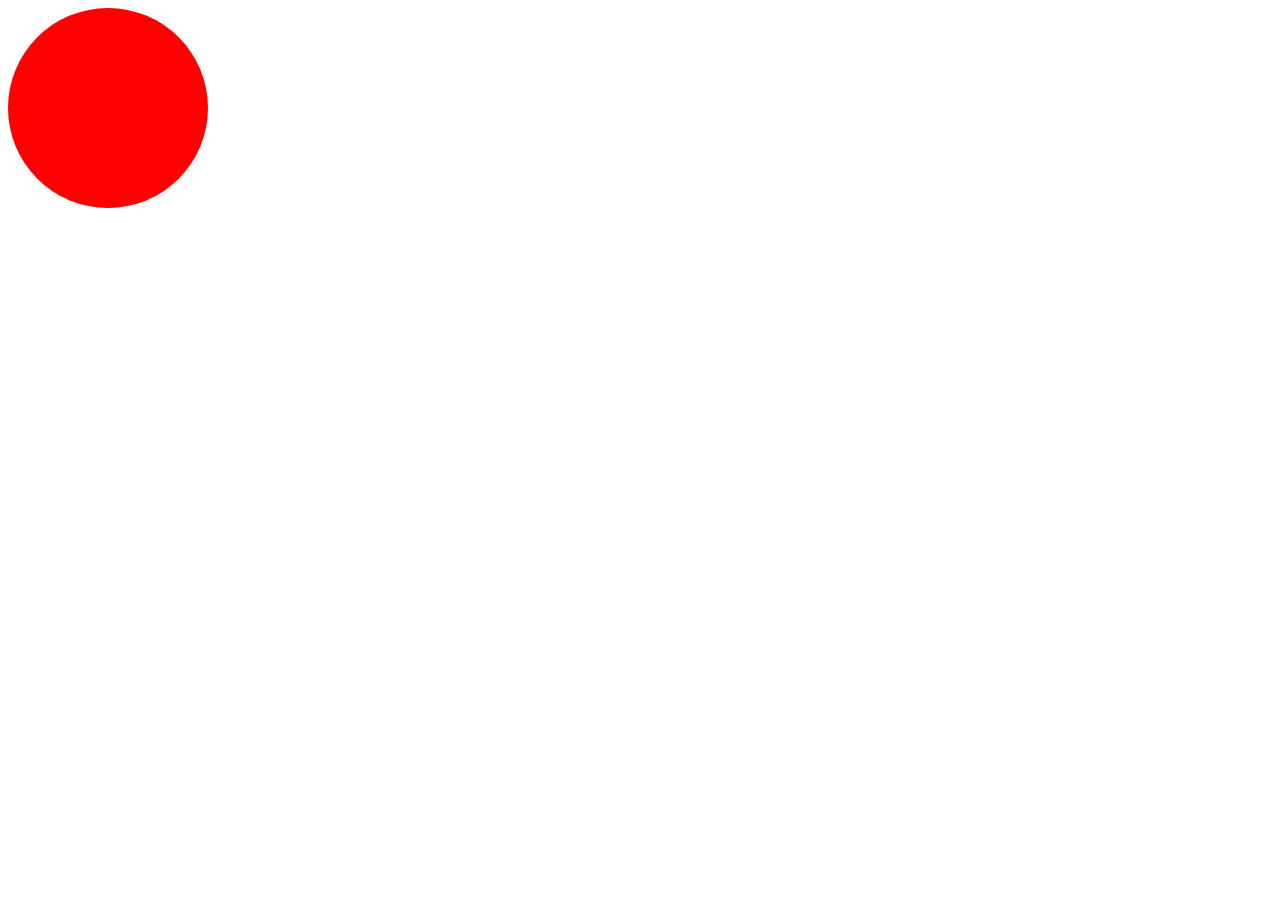
<file: day09/ex00/baloon.html>
<!DOCTYPE html>
<html lang="en">
<head>
    <meta charset="UTF-8">
    <title>Baloon</title>
    <style>
        div.baloon {
            height: 200px;
            width: 200px;
            background-color: red;
            border-radius: 50%;
        }
    </style>
    <script>
        var color = {0: 'red', 1: 'green', 2: 'blue'};
        var colorBaloon = 0;
        var baloon;
        var size = 200;

        window.onload = function () {
            baloon = document.querySelector("#baloon");
            baloon.addEventListener("click", baloonClick);
            baloon.addEventListener("mouseleave", baloonMouse);
        }

        function baloonMouse () {
            size -= 5;
            if (size < 200) {
                size = 200;
            }
            colorBaloon--;
            if (colorBaloon < 0) {
                colorBaloon = 2;
            }
            baloonRefresh(colorBaloon);
        }

        function baloonClick () {
            size += 10;
            if (size > 420) {
                size = 200;
            }
            colorBaloon++;
            if (colorBaloon > 2) {
                colorBaloon = 0;
            }
            baloonRefresh(colorBaloon);
        }

        function baloonRefresh(colorBaloon) {
            baloon.style.height = size + 'px';
            baloon.style.width = size + 'px';
            baloon.style.backgroundColor = color[colorBaloon];
        }
    </script>
</head>
<body>
<div class="baloon" id="baloon">
</div>
</body>
</html>
</file>
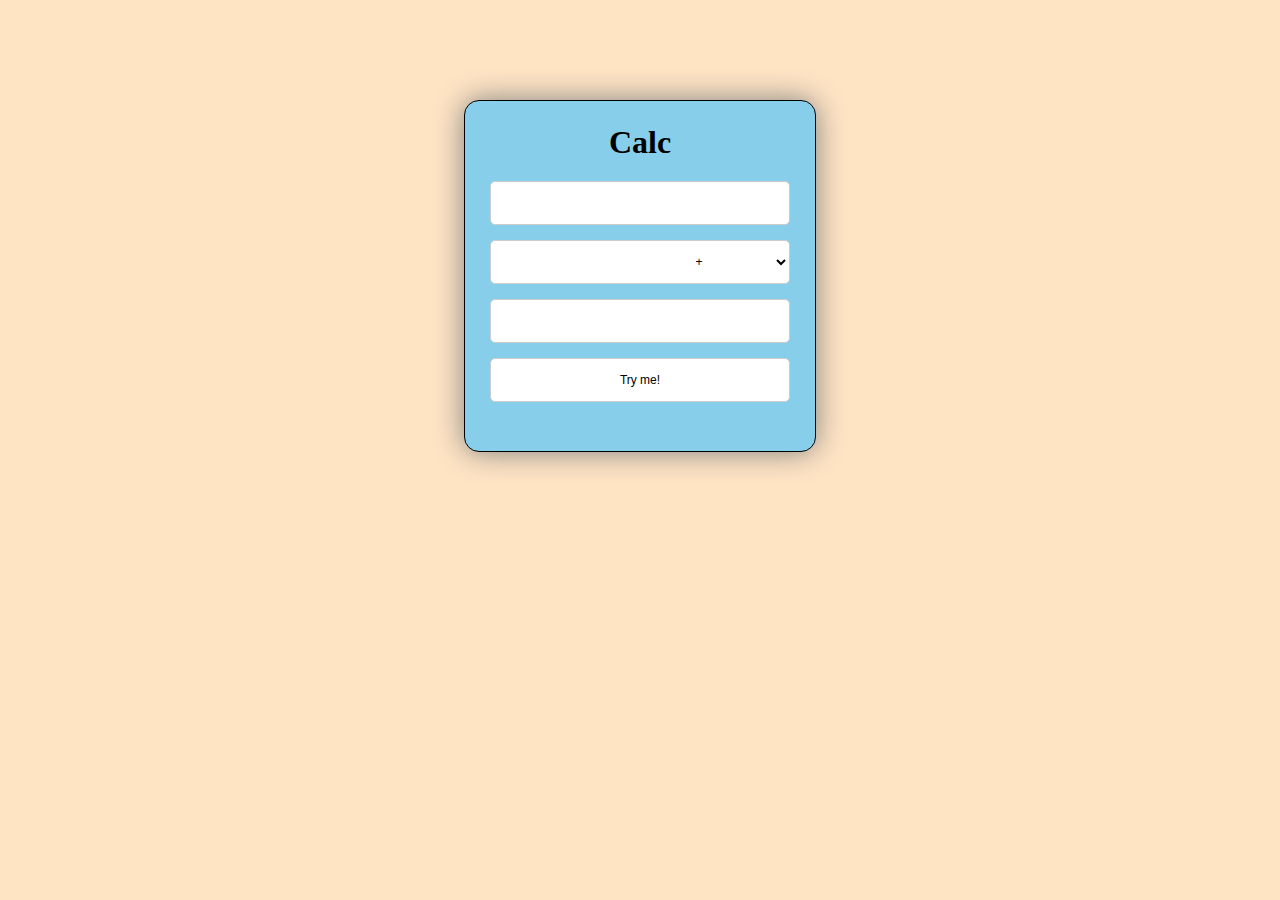
<file: day09/ex01/cal1221112c.html>
<!DOCTYPE html>
<html lang="en">
<head>
    <meta charset="UTF-8">
    <title>Calc</title>
    <style>
        body {
            background-color: bisque;
        }

        h1 {
            text-align: center;
            margin: 5px 0 20px 0;
        }

        .calc {
            width: 350px;
            height: 350px;
            border: 1px solid black;
            margin: 100px auto 0;
            text-align: center;
            background-color: skyblue;
            box-shadow: 0 0 30px grey;
            border-radius: 15px;
        }

        input, select {
            padding: 6px 12px;
            font-size: 12px;
            margin-bottom: 15px;
            background-color: white;
            border: #ccc 1px solid;
            border-radius: 5px;
            text-align: center;
        }

        input[type='text'] {
            width: 274px;
            height: 30px;
        }

        select, input[type='submit'] {
            width: 300px;
            height: 44px;
        }

        select {
            text-indent: 130px;
        }
    </style>
    <script>
        var calc;
        var left;
        var right;
        var op;

        window.onload = function () {
            calc = document.querySelector("#calc");
            left = document.querySelector("#left");
            right = document.querySelector("#right");
            op = document.querySelector("#op");
            calc.addEventListener("submit", submit);
            setInterval("alert('Please, use me...')", 30000)
        }

        function numIsValid(l, r) {
            return l == parseInt(l, 10) && l >= 0 && r == parseInt(r, 10) && r >= 0;
        }

        function submit(event) {
            event.preventDefault();
            var l = Number(left.value);
            var r = Number(right.value);
            if (!numIsValid(left.value, right.value)) {
                alert("Error :(");
                return false;
            }
            switch (op.value) {
                case ('plus'):
                    result(l + r);
                    break;
                case ('umn'):
                    result(l * r);
                    break;
                case ('del'):
                    if (r === 0) {
                        result("It’s over 9000!");
                    } else {
                        result(l / r);
                    }
                    break;
                case ('ost'):
                    if (r === 0) {
                        result("It’s over 9000!");
                    } else {
                        result(l % r);
                    }
                    break;
                case ('minus'):
                    result(l - r);
                    break;
                default:
                    result("operation not found");
                    break;
            }
        }

        function result(res) {
            console.log(res);
            alert(res);
        }
    </script>
</head>
<body>
    <div class="page">
        <div class="calc"><br>
            <h1>Calc</h1>
            <form id="calc">
                <input type="text" id="left">
                <select id="op">
                    <option value="plus">+</option>
                    <option value="minus">-</option>
                    <option value="umn">*</option>
                    <option value="del">/</option>
                    <option value="ost">%</option>
                </select>
                <input type="text" id="right">
                <input type="submit" id="submit" value="Try me!">
            </form>
        </div>
    </div>
</body>
</html>
</file>
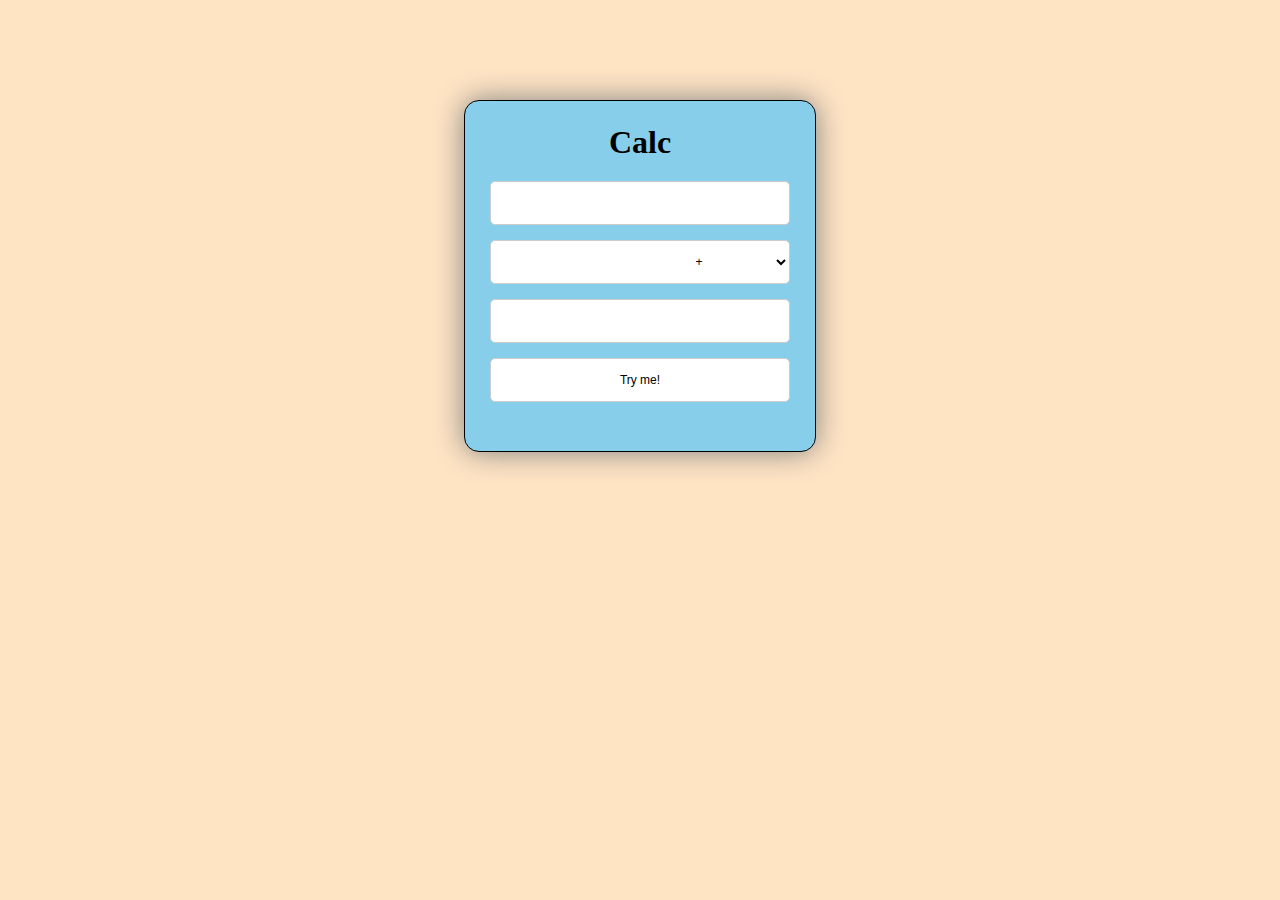
<file: day09/ex01/calc.html>
<!DOCTYPE html>
<html lang="en">
<head>
    <meta charset="UTF-8">
    <title>Calc</title>
    <style>
        body {
            background-color: bisque;
        }

        h1 {
            text-align: center;
            margin: 5px 0 20px 0;
        }

        .calc {
            width: 350px;
            height: 350px;
            border: 1px solid black;
            margin: 100px auto 0;
            text-align: center;
            background-color: skyblue;
            box-shadow: 0 0 30px grey;
            border-radius: 15px;
        }

        input, select {
            padding: 6px 12px;
            font-size: 12px;
            margin-bottom: 15px;
            background-color: white;
            border: #ccc 1px solid;
            border-radius: 5px;
            text-align: center;
        }

        input[type='text'] {
            width: 274px;
            height: 30px;
        }

        select, input[type='submit'] {
            width: 300px;
            height: 44px;
        }

        select {
            text-indent: 130px;
        }
    </style>
    <script>
        var calc;
        var left;
        var right;
        var op;

        window.onload = function () {
            calc = document.querySelector("#calc");
            left = document.querySelector("#left");
            right = document.querySelector("#right");
            op = document.querySelector("#op");
            calc.addEventListener("submit", submit);
            setInterval("alert('Please, use me...')", 30000)
        }

        function numIsValid(l, r) {
            return l == parseInt(l, 10) && l >= 0 && r == parseInt(r, 10) && r >= 0;
        }

        function submit(event) {
            event.preventDefault();
            var l = Number(left.value);
            var r = Number(right.value);
            if (!numIsValid(left.value, right.value)) {
                alert("Error :(");
                return false;
            }
            switch (op.value) {
                case ('plus'):
                    result(l + r);
                    break;
                case ('umn'):
                    result(l * r);
                    break;
                case ('del'):
                    if (r === 0) {
                        result("It’s over 9000!");
                    } else {
                        result(l / r);
                    }
                    break;
                case ('ost'):
                    if (r === 0) {
                        result("It’s over 9000!");
                    } else {
                        result(l % r);
                    }
                    break;
                case ('minus'):
                    result(l - r);
                    break;
                default:
                    result("operation not found");
                    break;
            }
        }

        function result(res) {
            console.log(res);
            alert(res);
        }
    </script>
</head>
<body>
<div class="page">
    <div class="calc"><br>
        <h1>Calc</h1>
        <form id="calc">
            <input type="text" id="left">
            <select id="op">
                <option value="plus">+</option>
                <option value="minus">-</option>
                <option value="umn">*</option>
                <option value="del">/</option>
                <option value="ost">%</option>
            </select>
            <input type="text" id="right">
            <input type="submit" id="submit" value="Try me!">
        </form>
    </div>
</div>
</body>
</html>
</file>
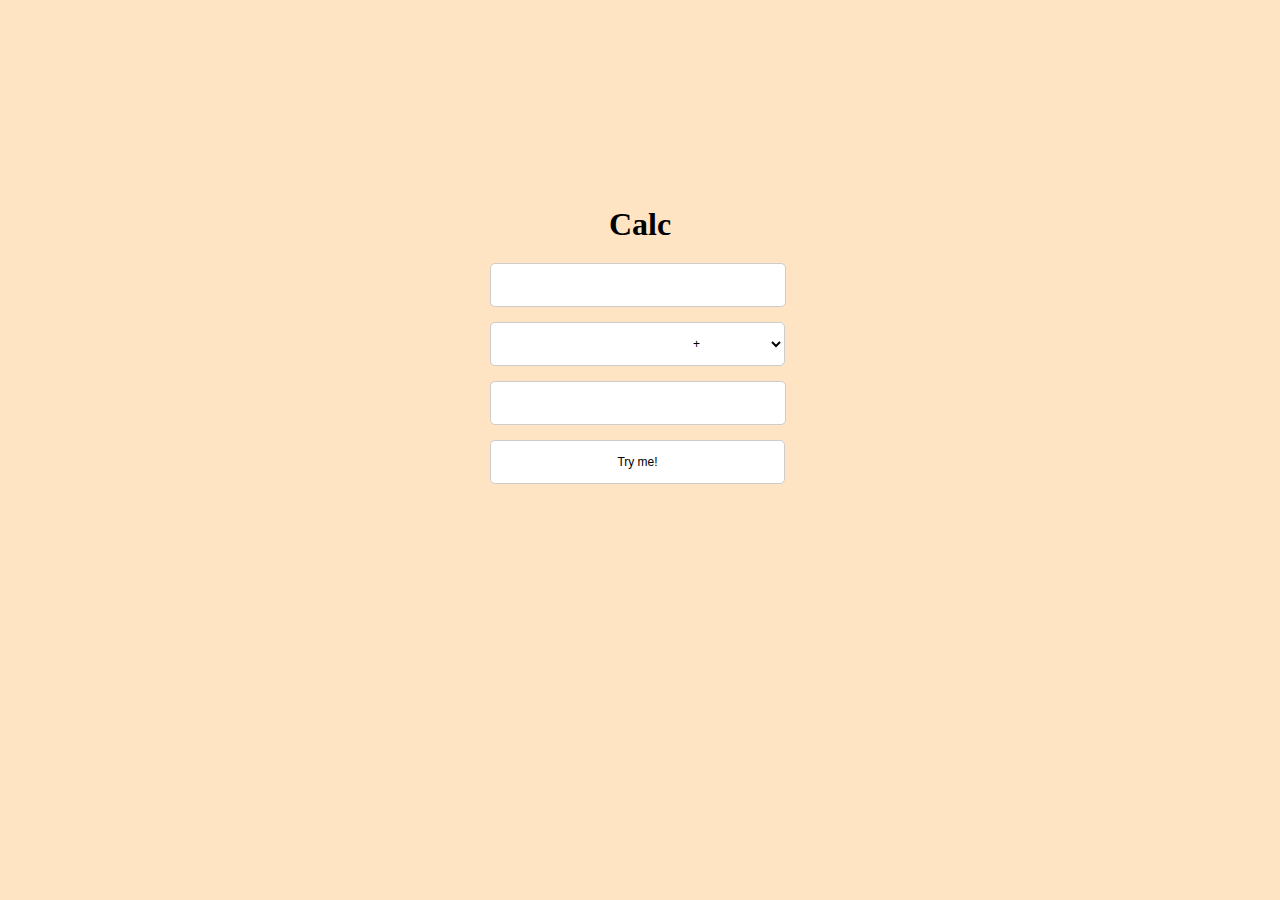
<file: day09/ex01/test.html>
<!--<!DOCTYPE html>-->
<!--<html lang="en">-->
<!--<head>-->
<!--    <meta charset="UTF-8">-->
<!--    <title>Calc</title>-->
<!--    <style>-->
<!--        body {-->
<!--            background-color: bisque;-->
<!--        }-->
<!--        h1 {-->
<!--            text-align: center;-->
<!--            margin: 5px 0 20px 0;-->
<!--        }-->

<!--        .calc {-->
<!--            width: 300px;-->
<!--            /*background-color: skyblue;*/-->
<!--            margin: 10% auto;-->
<!--            padding: 75px 50px 50px 50px;-->
<!--            position: relative;-->
<!--            /*box-shadow: 0 10px 20px rgba(0, 0, 0, 0.19), 0 6px 6px rgba(0, 0, 0, 0.23);*/-->
<!--        }-->

<!--        .btn {-->
<!--            width: 300px;-->
<!--            height: 100px;-->
<!--            /*background-color: skyblue;*/-->
<!--            /*position: absolute;*/-->
<!--        }-->

<!--        input, select {-->
<!--            padding: 6px 12px;-->
<!--            font-size: 12px;-->
<!--            margin-bottom: 15px;-->
<!--            background-color: #ffffff;-->
<!--            border: #ccc 1px solid;-->
<!--            border-radius: 5px;-->
<!--            text-align: center;-->
<!--        }-->

<!--        input[type='text'] {-->
<!--            width: 270px;-->
<!--            height: 30px;-->
<!--        }-->

<!--        select, input[type='submit'] {-->
<!--            width: 295px;-->
<!--            height: 44px;-->
<!--        }-->

<!--        select {-->
<!--            text-indent: 130px;-->
<!--        }-->

<!--    </style>-->
<!--    &lt;!&ndash;    <script>&ndash;&gt;-->
<!--    &lt;!&ndash;        // function myFunction() {&ndash;&gt;-->
<!--    &lt;!&ndash;        //     setInterval(function(){ alert("Hello"); }, 3000);&ndash;&gt;-->
<!--    &lt;!&ndash;        // }&ndash;&gt;-->

<!--    &lt;!&ndash;        // <span onclick="alert('toto');">Hello</span>&ndash;&gt;-->
<!--    &lt;!&ndash;    </script>&ndash;&gt;-->
<!--</head>-->
<!--<body>-->
<!--&lt;!&ndash;    <span onmouseover="alert('toto');">Hello</span>&ndash;&gt;-->
<!--<script>-->
<!--    var num1;-->
<!--    var num2;-->
<!--    var res;-->
<!--    var znak;-->
<!--    window.onload = function () {-->
<!--        znak = document.querySelector("#znak");-->
<!--        num1 = document.querySelector("#num1");-->
<!--        num2 = document.querySelector("#num2");-->
<!--        res = document.querySelector("#res");-->
<!--        calc.addEventListener("submit", submit);-->
<!--        // setInterval("alert('Please, use me...')", 30000)-->

<!--        setInterval(function () {-->
<!--            alert("Please, use me...");-->
<!--        }, 30000);-->
<!--    }-->

<!--    function numValid(num1, num2) {-->
<!--        return num1 === parseInt(num1, 10) && num1 >= 0 && num2 === parseInt(num2, 10) && num2 >= 0;-->
<!--    }-->

<!--    function submit(event) {-->
<!--        event.preventDefault();-->
<!--        var num1 = Number(num1.value);-->
<!--        var num2 = Number(num2.value);-->
<!--        if (!numIsValid(num1.value, num2.value)) {-->
<!--            alert("Error :(");-->
<!--            return false;-->
<!--        }-->

<!--        // function plus() {-->
<!--        //     var num1, num2, result;-->
<!--        //     num1 = document.getElementById('num1').value;-->
<!--        //     num1 = parseInt(num1);-->
<!--        //     num2 = document.getElementById('num2').value;-->
<!--        //     num2 = parseInt(num2);-->
<!--        //-->
<!--        //     result = num1+num2;-->
<!--        //     document.getElementById('res').innerHTML = result;-->
<!--        // }-->
<!--        // function minus() {-->
<!--        //     var num1, num2, result;-->
<!--        //     num1 = document.getElementById('num1').value;-->
<!--        //     num1 = parseInt(num1);-->
<!--        //     num2 = document.getElementById('num2').value;-->
<!--        //     num2 = parseInt(num2);-->
<!--        //-->
<!--        //     result = num1-num2;-->
<!--        //     document.getElementById('res').innerHTML = result;-->
<!--        // }-->

<!--        switch (res.value) {-->
<!--            case ('plus'):-->
<!--                result(alert(num1 + num2));-->
<!--                break;-->
<!--            case ('umn'):-->
<!--                result(alert(num1 * num2));-->
<!--                break;-->
<!--            case ('del'):-->
<!--                if (num2 === 0) {-->
<!--                    result(alert("It’s over 9000!"));-->
<!--                } else {-->
<!--                    result(alert(num1 / num2));-->
<!--                }-->
<!--                break;-->
<!--            case ('ost'):-->
<!--                if (num2 === 0) {-->
<!--                    result(alert("It’s over 9000!"));-->
<!--                } else {-->
<!--                    result(alert(num1 % num2));-->
<!--                }-->
<!--                break;-->
<!--            case ('minus'):-->
<!--                result(alert(num1 - num2);-->
<!--                break;-->
<!--            default:-->
<!--                result(alert("operation not found"));-->
<!--                break;-->
<!--        }-->



<!--        setInterval(function () {-->
<!--            alert("Please, use me...");-->
<!--        }, 3000);-->

<!--</script>-->
<!--<div class="calc">-->
<!--    <h1>Calc</h1>-->
<!--    <div class="btn">-->
<!--        <input type="text" id="num1"><br>-->
<!--        <select id="oper">-->
<!--            <option value="plus()">+</option>-->
<!--            <option value="minus()">-</option>-->
<!--            <option value="umn()">*</option>-->
<!--            <option value="del()">/</option>-->
<!--            <option value="ost()">%</option>-->
<!--        </select> <br>-->
<!--        <input type="text" id="num2"><br>-->
<!--        <input type="submit" id="submit" value="Try me!">-->
<!--    </div>-->
<!--</div>-->
<!--&lt;!&ndash;<p id="plus">Result</p>&ndash;&gt;-->



<!--&lt;!&ndash;    <div class="page">&ndash;&gt;-->
<!--&lt;!&ndash;        <div class="calc">&ndash;&gt;-->
<!--&lt;!&ndash;            <div class="circle"></div>&ndash;&gt;-->
<!--&lt;!&ndash;            <h1>Calc</h1>&ndash;&gt;-->
<!--&lt;!&ndash;            <form action="" id="calc">&ndash;&gt;-->
<!--&lt;!&ndash;                <input type="text" id="left">&ndash;&gt;-->
<!--&lt;!&ndash;                <select id="op">&ndash;&gt;-->
<!--&lt;!&ndash;                    <option value="plus">+</option>&ndash;&gt;-->
<!--&lt;!&ndash;                    <option value="min">-</option>&ndash;&gt;-->
<!--&lt;!&ndash;                    <option value="umn">*</option>&ndash;&gt;-->
<!--&lt;!&ndash;                    <option value="del">/</option>&ndash;&gt;-->
<!--&lt;!&ndash;                    <option value="ost">%</option>&ndash;&gt;-->
<!--&lt;!&ndash;                </select>&ndash;&gt;-->
<!--&lt;!&ndash;                <input type="text" id="right">&ndash;&gt;-->
<!--&lt;!&ndash;                <input type="submit" id="submit" value="Try me!">&ndash;&gt;-->
<!--&lt;!&ndash;            </form>&ndash;&gt;-->
<!--&lt;!&ndash;        </div>&ndash;&gt;-->
<!--&lt;!&ndash;    </div>&ndash;&gt;-->

<!--</body>-->
<!--</html>-->


<!DOCTYPE html>
<html lang="en">
<head>
    <meta charset="UTF-8">
    <title>Calc</title>
    <style>
        body {
            background-color: bisque;
        }
        h1 {
            text-align: center;
            margin: 5px 0 20px 0;
        }

        .calc {
            width: 300px;
            /*background-color: skyblue;*/
            margin: 10% auto;
            padding: 75px 50px 50px 50px;
            position: relative;
            /*box-shadow: 0 10px 20px rgba(0, 0, 0, 0.19), 0 6px 6px rgba(0, 0, 0, 0.23);*/
        }

        .btn {
            width: 300px;
            height: 100px;
            /*background-color: skyblue;*/
            /*position: absolute;*/
        }

        input, select {
            padding: 6px 12px;
            font-size: 12px;
            margin-bottom: 15px;
            background-color: #ffffff;
            border: #ccc 1px solid;
            border-radius: 5px;
            text-align: center;
        }

        input[type='text'] {
            width: 270px;
            height: 30px;
        }

        select, input[type='submit'] {
            width: 295px;
            height: 44px;
        }

        select {
            text-indent: 130px;
        }

    </style>
    <!--    <script>-->
    <!--        // function myFunction() {-->
    <!--        //     setInterval(function(){ alert("Hello"); }, 3000);-->
    <!--        // }-->

    <!--        // <span onclick="alert('toto');">Hello</span>-->
    <!--    </script>-->
</head>
<body>
<!--    <span onmouseover="alert('toto');">Hello</span>-->
<script>
    window.onload = function () {
        calc = document.querySelector("#calc");
        left = document.querySelector("#left");
        right = document.querySelector("#right");
        op = document.querySelector("#op");
        calc.addEventListener("submit", submit);
        // setInterval("alert('Please, use me...')", 30000)

        setInterval(function () {
            alert("Please, use me...");
        }, 30000);
    }

    function numValid(num1, num2) {
        return num1 === parseInt(num1, 10) && num1 >= 0 && num2 === parseInt(num2, 10) && num2 >= 0;
    }

    // function plus() {
    //     var num1, num2, result;
    //     num1 = document.getElementById('num1').value;
    //     num1 = parseInt(num1);
    //     num2 = document.getElementById('num2').value;
    //     num2 = parseInt(num2);
    //
    //     result = num1+num2;
    //     document.getElementById('res').innerHTML = result;
    // }
    // function minus() {
    //     var num1, num2, result;
    //     num1 = document.getElementById('num1').value;
    //     num1 = parseInt(num1);
    //     num2 = document.getElementById('num2').value;
    //     num2 = parseInt(num2);
    //
    //     result = num1-num2;
    //     document.getElementById('res').innerHTML = result;
    // }

    switch (res.value) {
        case ('plus'):
            result(alert(num1 + num2));
            break;
        case ('umn'):
            result(alert(num1 * num2));
            break;
        case ('del'):
            if (num2 === 0) {
                result(alert("It’s over 9000!"));
            } else {
                result(alert(num1 / num2));
            }
            break;
        case ('ost'):
            if (num2 === 0) {
                result(alert("It’s over 9000!"));
            } else {
                result(alert(num1 % num2));
            }
            break;
        case ('minus'):
            result(alert(num1 - num2);
            break;
        default:
            result(alert("operation not found"));
            break;
    }



    setInterval(function () {
        alert("Please, use me...");
    }, 3000);

</script>
<div class="calc">
    <h1>Calc</h1>
    <div class="btn">
        <input type="text" id="num1"><br>
        <select id="oper">
            <option value="plus()">+</option>
            <option value="minus()">-</option>
            <option value="umn()">*</option>
            <option value="del()">/</option>
            <option value="ost()">%</option>
        </select> <br>
        <input type="text" id="num2"><br>
        <input type="submit" id="submit" value="Try me!">
    </div>
</div>
<!--<p id="plus">Result</p>-->



<!--    <div class="page">-->
<!--        <div class="calc">-->
<!--            <div class="circle"></div>-->
<!--            <h1>Calc</h1>-->
<!--            <form action="" id="calc">-->
<!--                <input type="text" id="left">-->
<!--                <select id="op">-->
<!--                    <option value="plus">+</option>-->
<!--                    <option value="min">-</option>-->
<!--                    <option value="umn">*</option>-->
<!--                    <option value="del">/</option>-->
<!--                    <option value="ost">%</option>-->
<!--                </select>-->
<!--                <input type="text" id="right">-->
<!--                <input type="submit" id="submit" value="Try me!">-->
<!--            </form>-->
<!--        </div>-->
<!--    </div>-->

</body>
</html>
</file>
<file: day00/ex02/doft.css>
/* * {
    width:100%;
    margin:auto;
    background-color: dimgrey;
}  */

body {
	background-color: dimgrey;
}

p {
    font-size: 0.8vw;
    margin:0;
    font-family: Verdana;
    background-color: #98FB98;
}

#main {
    display:block;
    width:60%;
    margin:auto;
    margin-top:10%;
}
#eye {
    display:block;
    width:60%;
    margin:auto;
    margin-top:10%;
}
#chat-icon {
    display:block;
    width:60%;
    margin:auto;
    margin-top:10%;
}
#arrow {
    display:block;
    width:60%;
    margin:auto;
    margin-top:10%;
}
#tools {
    display:block;
    width:60%;
    margin:auto;
    margin-top:10%;
}
#towel {
    display:block;
    width:60%;
    margin:auto;
    margin-top:10%;
}
#book {
    display:block;
    width:60%;
    margin:auto;
    margin-top:10%;
}

.gray-block {
    background-color: rgb(144, 144, 144);
    box-shadow: 10px 10px 5px black;
    border-radius: 10px;
}

.mid {
    display: inline-block;
    width: 70%;
    height: 50%;
    margin-left: 15%;;
    margin-top: 2%;
}

#day42 {
    display: inline-block;
    width: 35%;
}

#loupe {
    width: 21%;
    margin-left: 39%;
    position: absolute;
}

#reload {
    width: 60%;
    display: block;
    margin-left: 35%;
}

#close {
    width: 60%;
    display: block;
    margin-top: 210%;
    margin-left: 35%;
}

.top-block {
    width: 74%;
    height: auto;
    margin: auto;
    margin-top: 1%;
    padding: 1%;
    position: relative;
    z-index: 1;
}


.mid-block {
    width: 72%;
    height: auto;
    padding: 1%;
    float: left;
    margin-left: 3%;
    z-index: 1;
}

#cluster {
    width: 100%;
    display: block;
    margin: auto;
    z-index: 2;
    height: 100%;
}

#ikea {
    width:10%;
    height: 43px;
    float: right;
    margin-top: -22%;
    margin-right: 57%;
    position: relative;
    background-color: rgba(0,0,0,0);
}

#apple {
    width:20%;
    height: 43px;
    float: right;
    margin-top: -22%;
    margin-right: 0%;
    position: relative;
    background-color: rgba(0,0,0,0);
}

.right-block {
    width: 8%;
    height: auto;
    padding: 1%;
    float: right;
    margin-left: 1%;
    padding-bottom: 13%;
}

.brick {
    display: block;
    width: 30%;
    visibility: hidden;
}

#bricks {
    display: block;
    background: url("resources/brick.jpg") repeat;
    background-size: 27%;
}

.green {
    display: inline-block;
    background-color: #98FB98;
    width: 36%;
    height: auto;
    z-index: 4;
    margin-top: -6%;
    margin-left: -6%;
    box-shadow: 10px 10px 5px black;
    border-radius: 10px;
    padding: 1% 1% 5%;
}

#top-right {
    width: 100%;
    height: auto;
    display: inline-block;
    float: right;
    width: 3%;
}

.left-block{
    width: 8%;
    height: auto;
    float: left;
    padding: 1% 1% 2%;
}
#eye {
    border: 2px solid red;
    border-radius: 5px;
}

#big_word {
    background-color: #98FB98;
    font-size: 2vw;
    font-family: Georgia, serif;
}

#italic {
    font-style: italic;
}
form {
    background-color: #98FB98;
}

#ordinateur {
    background-color: #98FB98;
    text-shadow: 6px 6px 5px red;
}

#claster {
    vertical-align: center;
    display: inline-block;
    width: 20%;
    background-color: grey;
    border-color: black;
    border: 1px solid;
    border-style: none;
    height: 10%;
    font-size: 0.8vw;
}
#repondre {
    background-color: gainsboro;
    width: 20%;
    margin-right: 10%;
    margin-top: 1%;
}

#formulaire {
    background-color: white;
    width: 60%;
    height: 10%;
    display: inline-block;
    margin-top: 1%;
    font-size: 0.8vw;
}
.form {
    display: flex;
    flex-wrap: wrap;
    align-content: start;
    justify-content: start;
}
</file>
<file: day00/ex03/responsive.css>
html {
background: url("https://pixelz.cc/wp-content/uploads/2017/12/breaking-bad-walter-white-and-jesse-pinkman-uhd-4k-wallpaper.jpg") no-repeat center center fixed;
-webkit-background-size: cover; /* Активация поддержки Flexbox в браузерах */
-moz-background-size: cover;
-o-background-size: cover;
background-size: cover;
text: aliceblue;
				}
				.name {
					display: flex;
					flex-direction: row;
					align-items: center;
					justify-content: space-between;
				}
				.name-left {
					display: flex;
					flex-direction: column;
					align-items: flex-start;
					justify-content: space-between;	
				}
				.name-left-mass {
					display: flex;
					flex-direction: column;
					align-items: flex-end;
					justify-content: space-between;
				}
				.elem-group {
					width: 100px;
				}
				.per-row {
					height: 1vmin;
					width: 1vmin;
				}
				th, td {
					width: 5%;
					font-size: 1vw;
					height: 60%;
					border: 1px solid black;
					border-radius: 10px;   /* Добавляет круглые края к ячейке */
				}
				.red {
					background-color: indianred;
				}
				.yellow {
					background-color: khaki;
				}
				.blue {
					background-color: steelblue;
					font-size: 1vw;
				}
				.green {
					background-color: yellowgreen;
					font-size: 1vw;
				}
				.mendeleiev {
					margin: auto;
					width: 100%;
					border-collapse: collapse;  /* Отображает только одну линию между ячейками */
					border-radius: 10px; /* Добавляет круглые края к ячейке */
				}
				.add {
					margin: 20px auto auto;
					width: 100%;
					border-collapse: collapse;
				}
</file>
